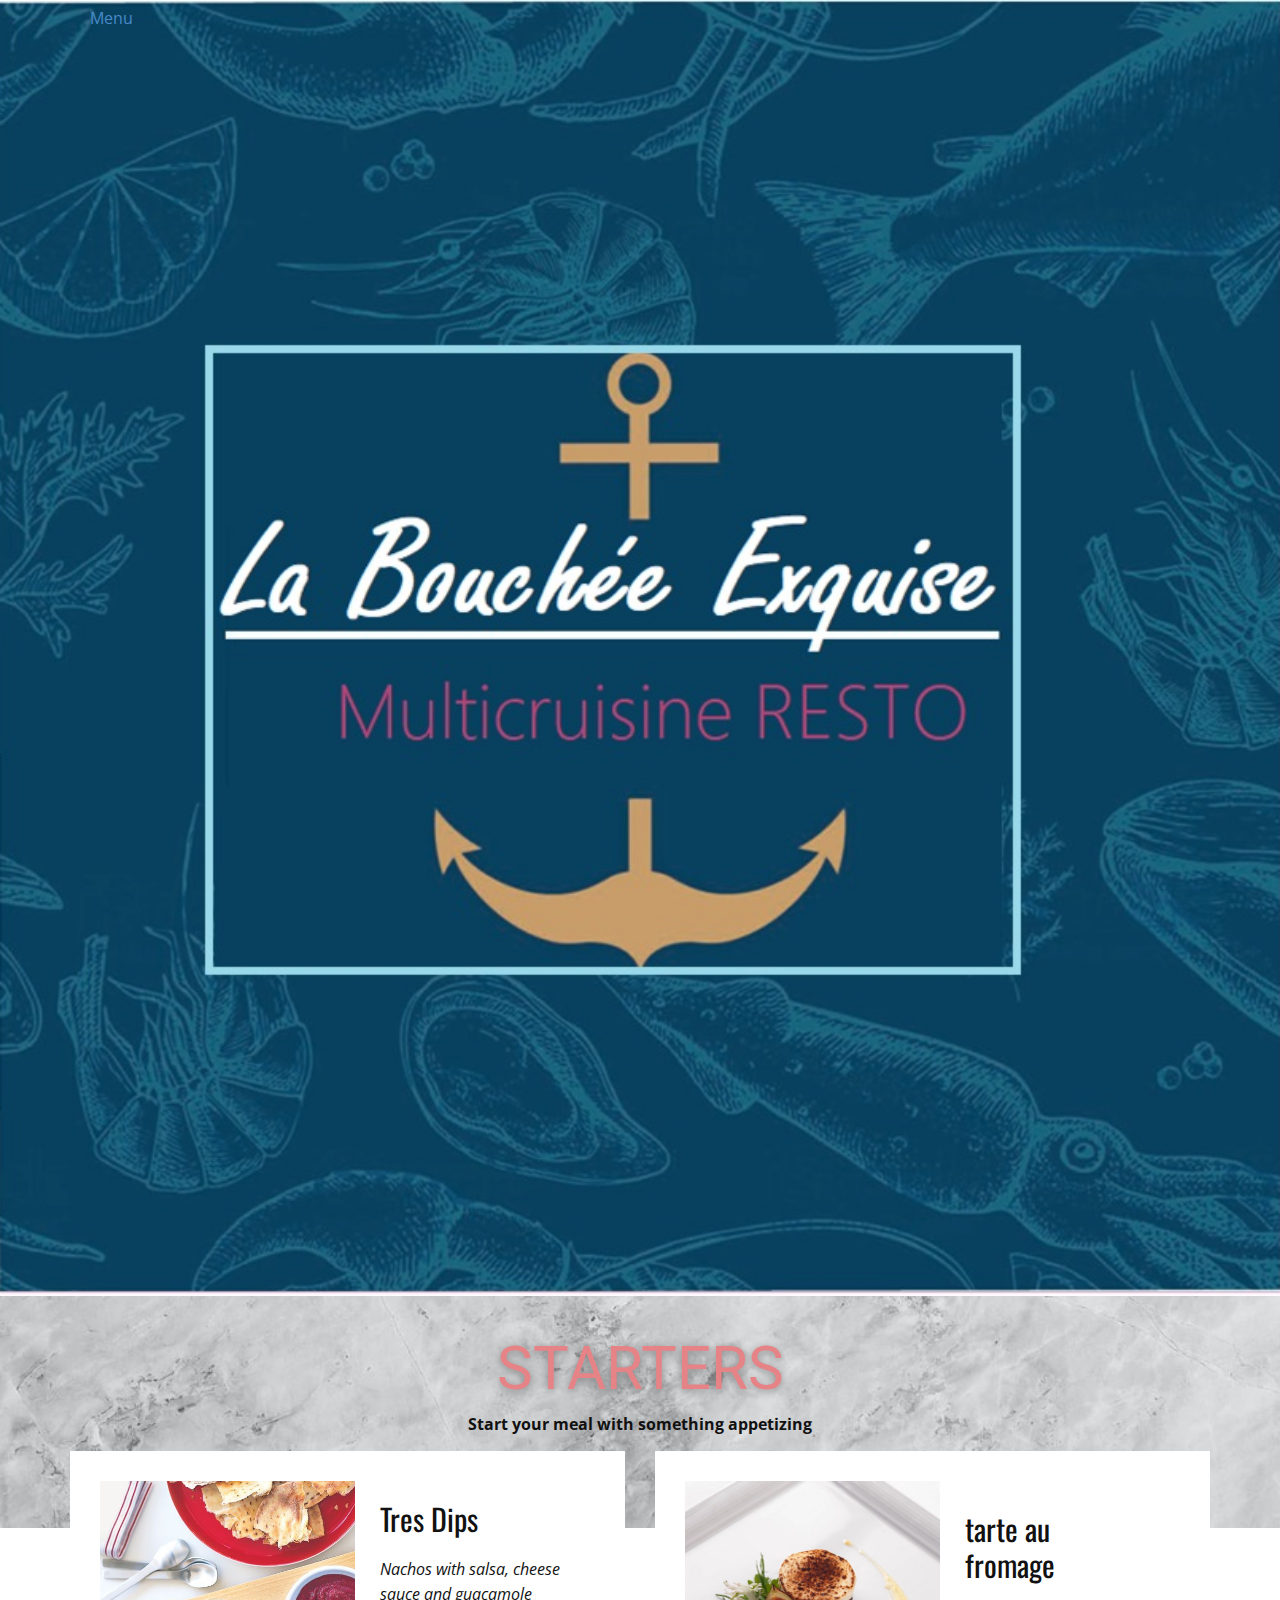
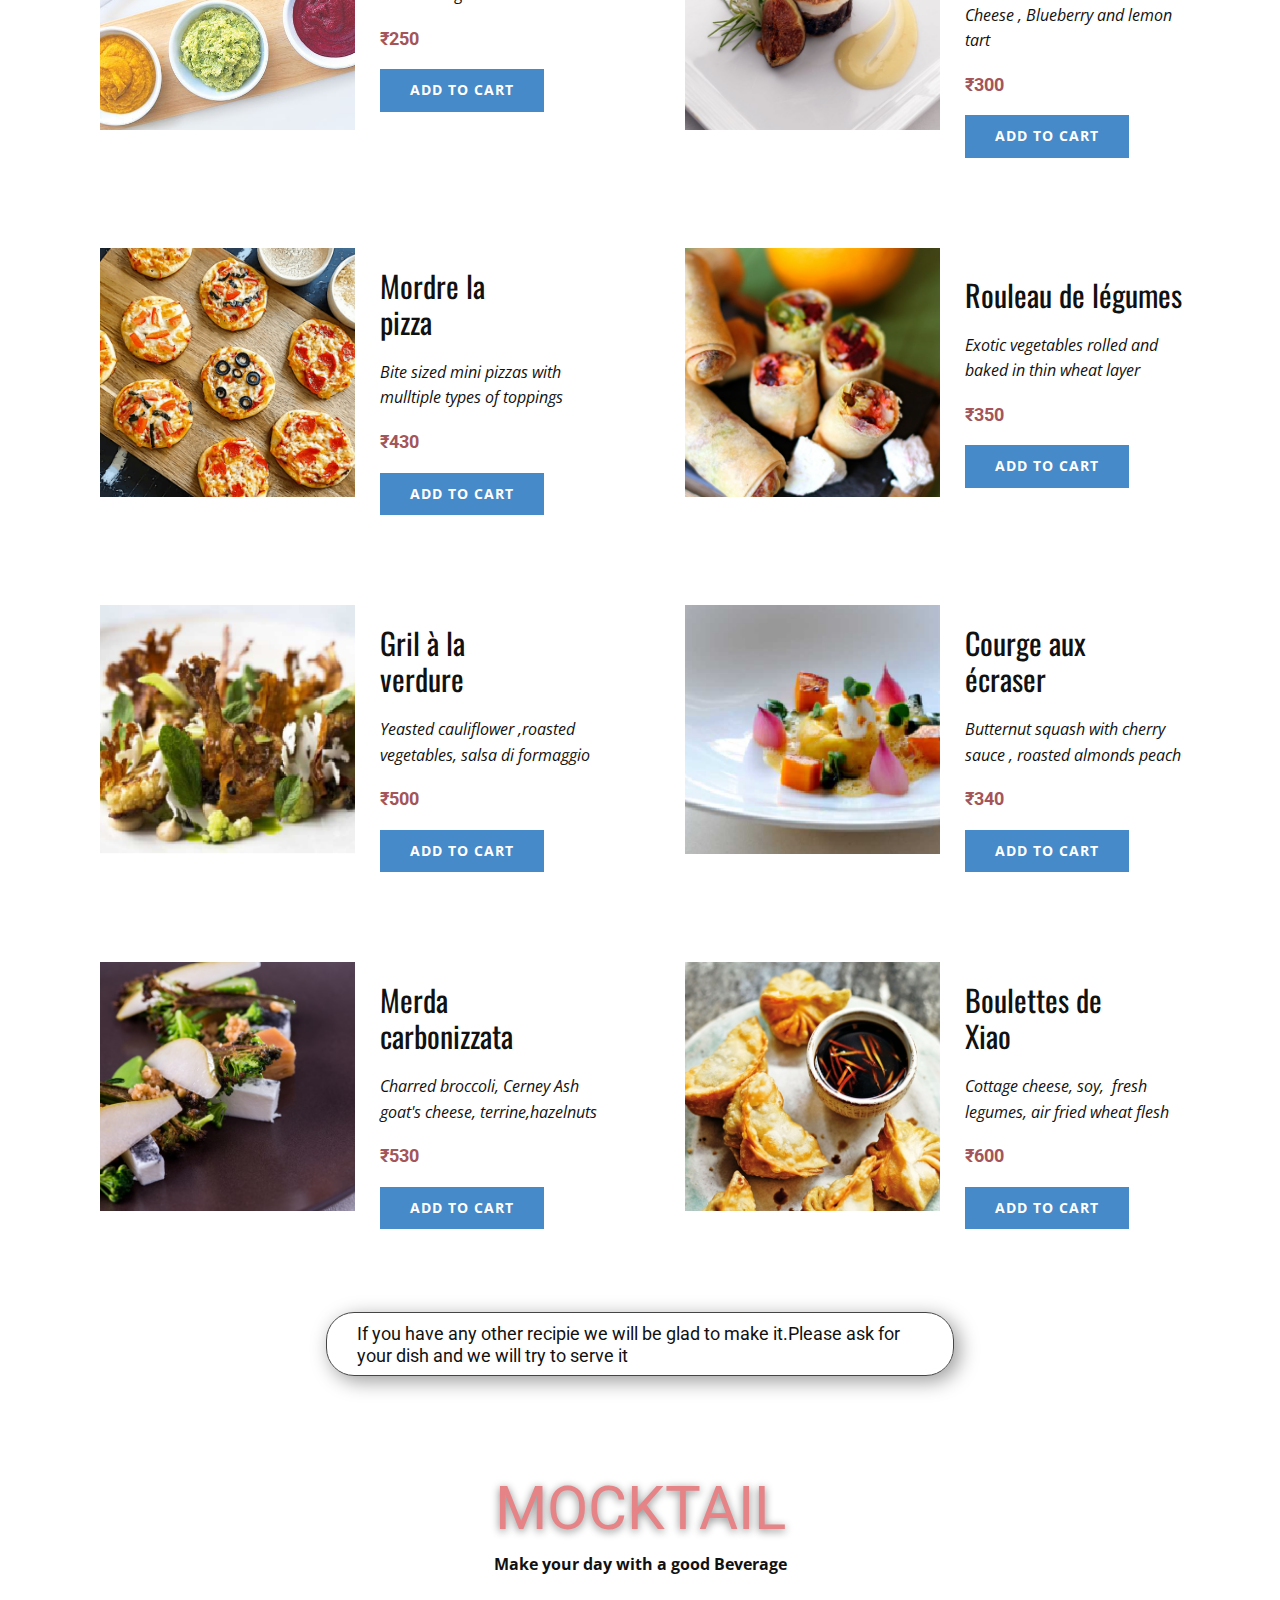
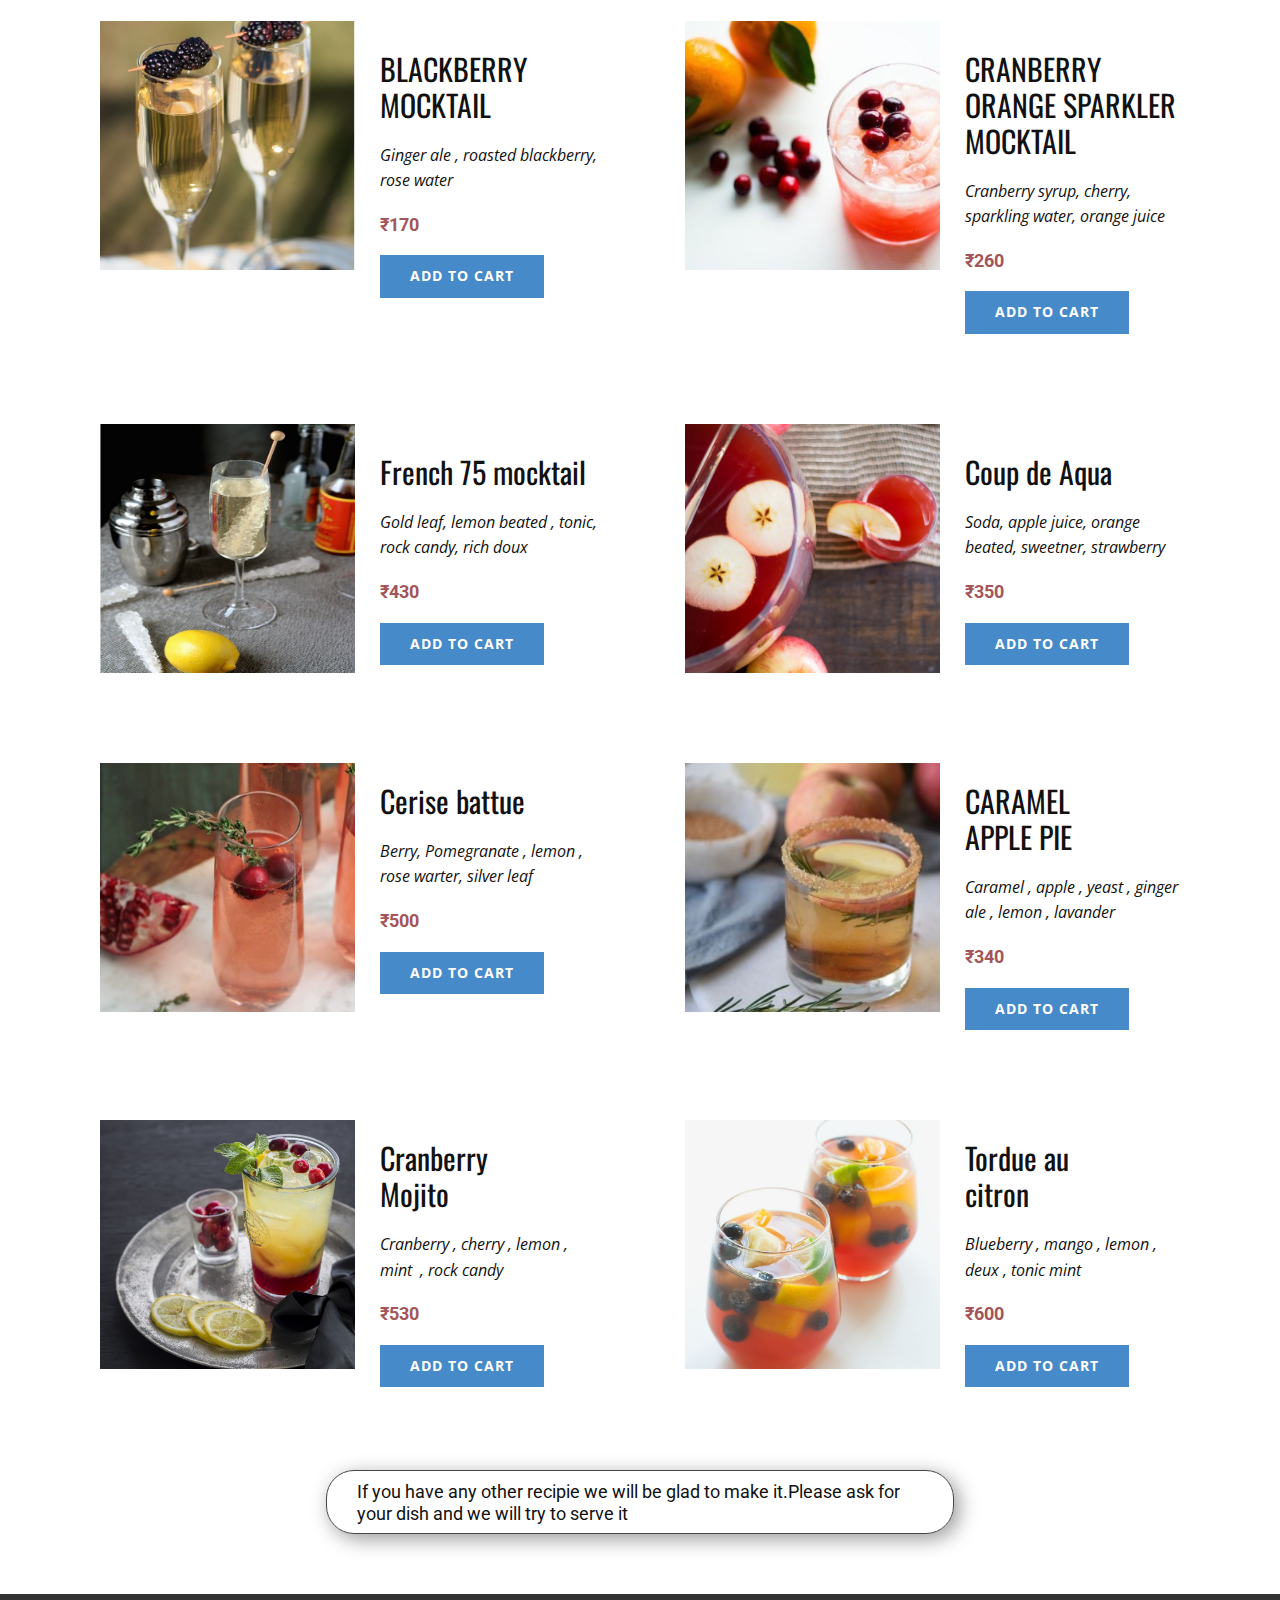
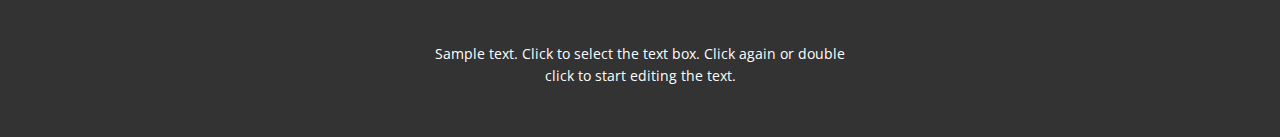
<file: resto/Copy of Restaurant/index.html>
<!DOCTYPE html>
<html style="font-size: 16px;" lang="en">
  <head>
    <meta name="viewport" content="width=device-width, initial-scale=1.0">
    <meta charset="utf-8">
    <meta name="keywords" content="">
    <meta name="description" content="">
    <meta name="page_type" content="np-template-header-footer-from-plugin">
    <title>Menu</title>
    <link rel="stylesheet" href="nicepage.css" media="screen">
<link rel="stylesheet" href="Menu.css" media="screen">
    <script class="u-script" type="text/javascript" src="jquery.js" defer=""></script>
    <script class="u-script" type="text/javascript" src="nicepage.js" defer=""></script>
    <link id="u-theme-google-font" rel="stylesheet" href="https://fonts.googleapis.com/css?family=Roboto:100,100i,300,300i,400,400i,500,500i,700,700i,900,900i|Open+Sans:300,300i,400,400i,600,600i,700,700i,800,800i">
    <link id="u-page-google-font" rel="stylesheet" href="https://fonts.googleapis.com/css?family=Oswald:200,300,400,500,600,700">
    
    
    
    <script type="application/ld+json">{
		"@context": "http://schema.org",
		"@type": "Organization",
		"name": "Restaurant"
}</script>
    <meta name="theme-color" content="#478ac9">
    <meta property="og:title" content="Menu">
    <meta property="og:description" content="">
    <meta property="og:type" content="website">
  </head>
  <body data-home-page="Menu.html" data-home-page-title="Menu" class="u-body"><header class="u-clearfix u-header u-image u-header" id="sec-af37" data-image-width="811" data-image-height="815" data-animation-name="" data-animation-duration="0" data-animation-delay="0" data-animation-direction=""><div class="u-clearfix u-sheet u-valign-top u-sheet-1">
        <nav class="u-menu u-menu-dropdown u-offcanvas u-menu-1">
          <div class="menu-collapse" style="font-size: 1rem; letter-spacing: 0px;">
            <a class="u-button-style u-custom-left-right-menu-spacing u-custom-padding-bottom u-custom-top-bottom-menu-spacing u-nav-link u-text-active-palette-1-base u-text-hover-palette-2-base" href="#">
              <svg><use xmlns:xlink="http://www.w3.org/1999/xlink" xlink:href="#menu-hamburger"></use></svg>
              <svg version="1.1" xmlns="http://www.w3.org/2000/svg" xmlns:xlink="http://www.w3.org/1999/xlink"><defs><symbol id="menu-hamburger" viewBox="0 0 16 16" style="width: 16px; height: 16px;"><rect y="1" width="16" height="2"></rect><rect y="7" width="16" height="2"></rect><rect y="13" width="16" height="2"></rect>
</symbol>
</defs></svg>
            </a>
          </div>
          <div class="u-nav-container">
            <ul class="u-nav u-unstyled u-nav-1"><li class="u-nav-item"><a class="u-button-style u-nav-link u-text-active-palette-1-base u-text-hover-palette-2-base" href="Menu.html" style="padding: 10px 20px;">Menu</a>
</li></ul>
          </div>
          <div class="u-nav-container-collapse">
            <div class="u-black u-container-style u-inner-container-layout u-opacity u-opacity-95 u-sidenav">
              <div class="u-sidenav-overflow">
                <div class="u-menu-close"></div>
                <ul class="u-align-center u-nav u-popupmenu-items u-unstyled u-nav-2"><li class="u-nav-item"><a class="u-button-style u-nav-link" href="Menu.html">Menu</a>
</li></ul>
              </div>
            </div>
            <div class="u-black u-menu-overlay u-opacity u-opacity-70"></div>
          </div>
        </nav>
      </div></header>
    <section class="u-align-center u-clearfix u-section-1" id="sec-3f31">
      <div class="u-clearfix u-sheet u-sheet-1">
        <h2 class="u-text u-text-default u-text-1" data-animation-name="fadeIn" data-animation-duration="1000" data-animation-delay="0" data-animation-direction="">
          <span class="u-text-palette-2-light-1" style="font-size: 3.75rem;">STARTERS</span>
          <span class="u-text-palette-2-light-1">
            <span style="font-size: 3.75rem;"></span>
          </span>
        </h2>
        <p class="u-text u-text-default u-text-2">Start your meal with something appetizing</p>
        <div class="u-expanded-width u-list u-list-1">
          <div class="u-repeater u-repeater-1">
            <div class="u-container-style u-list-item u-repeater-item u-white u-list-item-1">
              <div class="u-container-layout u-similar-container u-valign-top-lg u-valign-top-md u-valign-top-sm u-valign-top-xl u-container-layout-1">
                <img alt="" class="u-expanded-width-xs u-image u-image-default u-image-1" src="images/three-dips-4566-1.jpeg" data-image-width="720" data-image-height="480">
                <div class="Button u-align-left-xs u-container-style u-expanded-width-xs u-group u-video-cover u-group-1">
                  <div class="u-container-layout u-valign-middle-xs u-container-layout-2">
                    <h3 class="u-custom-font u-font-oswald u-text u-text-3">Tres Dips</h3>
                    <p class="u-text u-text-4">Nachos with salsa, cheese sauce and guacamole</p>
                    <h6 class="u-text u-text-palette-2-dark-1 u-text-5">₹250 </h6>
                    <a href="#https://nicepage.com" class="u-btn u-button-style u-dialog-link u-hover-palette-1-dark-1 u-palette-1-base u-btn-1" target="_blank">add to cart</a>
                  </div>
                </div>
              </div>
            </div>
            <div class="u-container-style u-list-item u-repeater-item u-video-cover u-white">
              <div class="u-container-layout u-similar-container u-valign-top-lg u-valign-top-md u-valign-top-sm u-valign-top-xl u-container-layout-3">
                <img alt="" class="u-expanded-width-xs u-image u-image-default u-image-2" src="images/tart.jpg" data-image-width="768" data-image-height="512">
                <div class="Button u-align-left-xs u-container-style u-expanded-width-xs u-group u-video-cover u-group-2">
                  <div class="u-container-layout u-valign-middle-xl u-valign-middle-xs u-container-layout-4">
                    <h3 class="u-custom-font u-font-oswald u-text u-text-6">tarte au fromage</h3>
                    <p class="u-text u-text-7">Cheese , Blueberry and lemon tart</p>
                    <h6 class="u-text u-text-palette-2-dark-1 u-text-8">₹300</h6>
                    <a href="https://nicepage.com/c/full-width-slider-html-templates" class="u-btn u-button-style u-hover-palette-1-dark-1 u-palette-1-base u-btn-2">add to cart</a>
                  </div>
                </div>
              </div>
            </div>
            <div class="u-container-style u-list-item u-repeater-item u-video-cover u-white">
              <div class="u-container-layout u-similar-container u-valign-top-lg u-valign-top-md u-valign-top-sm u-valign-top-xl u-container-layout-5">
                <img alt="" class="u-expanded-width-xs u-image u-image-default u-image-3" src="images/pizza.png" data-image-width="1200" data-image-height="1200">
                <div class="Button u-container-style u-expanded-width-xs u-group u-video-cover u-group-3">
                  <div class="u-container-layout u-valign-middle-xl u-valign-middle-xs u-container-layout-6">
                    <h3 class="u-custom-font u-font-oswald u-text u-text-9">Mordre la pizza</h3>
                    <p class="u-text u-text-10">Bite sized mini pizzas with mulltiple types of toppings</p>
                    <h6 class="u-text u-text-palette-2-dark-1 u-text-11">₹430</h6>
                    <a href="https://nicepage.com/k/teacher-website-templates" class="u-btn u-button-style u-hover-palette-1-dark-1 u-palette-1-base u-btn-3">add to cart</a>
                  </div>
                </div>
              </div>
            </div>
            <div class="u-container-style u-list-item u-repeater-item u-video-cover u-white">
              <div class="u-container-layout u-similar-container u-valign-top-lg u-valign-top-md u-valign-top-sm u-valign-top-xl u-container-layout-7">
                <img alt="" class="u-expanded-width-xs u-image u-image-default u-image-4" src="images/salald.jpg" data-image-width="768" data-image-height="512">
                <div class="Button u-container-style u-expanded-width-xs u-group u-video-cover u-group-4">
                  <div class="u-container-layout u-valign-middle-xl u-valign-middle-xs u-container-layout-8">
                    <h3 class="u-custom-font u-font-oswald u-text u-text-12">Rouleau de légumes</h3>
                    <p class="u-text u-text-13">Exotic vegetables rolled and baked in thin wheat layer</p>
                    <h6 class="u-text u-text-palette-2-dark-1 u-text-14">₹350</h6>
                    <a href="https://nicepage.com/css-templates" class="u-btn u-button-style u-hover-palette-1-dark-1 u-palette-1-base u-btn-4">add to cart</a>
                  </div>
                </div>
              </div>
            </div>
          </div>
        </div>
        <div class="u-expanded-width u-list u-list-2">
          <div class="u-repeater u-repeater-2">
            <div class="u-container-style u-list-item u-repeater-item u-white u-list-item-5">
              <div class="u-container-layout u-similar-container u-valign-top-lg u-valign-top-md u-valign-top-sm u-valign-top-xl u-container-layout-9">
                <img alt="" class="u-expanded-width-xs u-image u-image-default u-image-5" src="images/slald.png" data-image-width="389" data-image-height="289">
                <div class="u-align-left-xs u-container-style u-expanded-width-xs u-group u-video-cover u-group-5">
                  <div class="u-container-layout u-valign-middle-xs u-container-layout-10">
                    <h3 class="u-custom-font u-font-oswald u-text u-text-15">Gril à la verdure</h3>
                    <p class="u-text u-text-16">Yeasted cauliflower ,roasted vegetables, salsa di formaggio</p>
                    <h6 class="u-text u-text-palette-2-dark-1 u-text-17">₹500</h6>
                    <a href="#https://nicepage.com" class="u-btn u-button-style u-dialog-link u-hover-palette-1-dark-1 u-palette-1-base u-btn-5">add to cart</a>
                  </div>
                </div>
              </div>
            </div>
            <div class="u-container-style u-list-item u-repeater-item u-video-cover u-white">
              <div class="u-container-layout u-similar-container u-valign-top-lg u-valign-top-md u-valign-top-sm u-valign-top-xl u-container-layout-11">
                <img alt="" class="u-expanded-width-xs u-image u-image-default u-image-6" src="images/slad.png" data-image-width="378" data-image-height="289">
                <div class="u-align-left-xs u-container-style u-expanded-width-xs u-group u-video-cover u-group-6">
                  <div class="u-container-layout u-valign-middle-xs u-container-layout-12">
                    <h3 class="u-custom-font u-font-oswald u-text u-text-18">Courge aux écraser</h3>
                    <p class="u-text u-text-19">Butternut squash with cherry sauce , roasted almonds peach</p>
                    <h6 class="u-text u-text-palette-2-dark-1 u-text-20">₹340</h6>
                    <a href="https://nicepage.com/wordpress-themes" class="u-btn u-button-style u-hover-palette-1-dark-1 u-palette-1-base u-btn-6">add to cart</a>
                  </div>
                </div>
              </div>
            </div>
            <div class="u-container-style u-list-item u-repeater-item u-video-cover u-white">
              <div class="u-container-layout u-similar-container u-valign-top-lg u-valign-top-md u-valign-top-sm u-valign-top-xl u-container-layout-13">
                <img alt="" class="u-expanded-width-xs u-image u-image-default u-image-7" src="images/startbrocolli.jpg" data-image-width="768" data-image-height="512">
                <div class="u-container-style u-expanded-width-xs u-group u-video-cover u-group-7">
                  <div class="u-container-layout u-valign-middle-xs u-container-layout-14">
                    <h3 class="u-custom-font u-font-oswald u-text u-text-21">Merda carbonizzata</h3>
                    <p class="u-text u-text-22">Charred broccoli, Cerney Ash goat's cheese, terrine,hazelnuts</p>
                    <h6 class="u-text u-text-palette-2-dark-1 u-text-23">₹530</h6>
                    <a href="https://nicepage.com/k/youtube-website-templates" class="u-btn u-button-style u-hover-palette-1-dark-1 u-palette-1-base u-btn-7">add to cart</a>
                  </div>
                </div>
              </div>
            </div>
            <div class="u-container-style u-list-item u-repeater-item u-video-cover u-white">
              <div class="u-container-layout u-similar-container u-valign-top-lg u-valign-top-md u-valign-top-sm u-valign-top-xl u-container-layout-15">
                <img alt="" class="u-expanded-width-xs u-image u-image-default u-image-8" src="images/dumpling.jpg" data-image-width="768" data-image-height="512">
                <div class="u-container-style u-expanded-width-xs u-group u-video-cover u-group-8">
                  <div class="u-container-layout u-valign-middle-xs u-container-layout-16">
                    <h3 class="u-custom-font u-font-oswald u-text u-text-24">Boulettes de Xiao</h3>
                    <p class="u-text u-text-25">Cottage cheese, soy,&nbsp; fresh legumes, air fried wheat flesh</p>
                    <h6 class="u-text u-text-palette-2-dark-1 u-text-26">₹600</h6>
                    <a href="https://nicepage.com/c/contacts-website-templates" class="u-btn u-button-style u-hover-palette-1-dark-1 u-palette-1-base u-btn-8">add to cart</a>
                  </div>
                </div>
              </div>
            </div>
          </div>
        </div>
        <div class="u-border-1 u-border-grey-dark-1 u-container-style u-group u-radius-28 u-shape-round u-group-9">
          <div class="u-container-layout u-container-layout-17">
            <h6 class="u-text u-text-27">If you have any other recipie we will be glad to make it.Please ask for your dish and we will try to serve it</h6>
          </div>
        </div>
      </div>
    </section>
    <section class="u-align-center u-clearfix u-section-2" id="carousel_9c36">
      <div class="u-clearfix u-sheet u-sheet-1">
        <h2 class="u-text u-text-default u-text-1" data-animation-name="fadeIn" data-animation-duration="1000" data-animation-delay="0" data-animation-direction="">
          <span class="u-text-palette-2-light-1">
            <span style="font-size: 60px;">MOCKTAIL</span>
            <span style="font-size: 3.75rem;"></span>
          </span>
        </h2>
        <p class="u-text u-text-default u-text-2">Make your day with a good Beverage</p>
        <div class="u-expanded-width u-list u-list-1">
          <div class="u-repeater u-repeater-1">
            <div class="u-container-style u-list-item u-repeater-item u-white u-list-item-1">
              <div class="u-container-layout u-similar-container u-valign-top-lg u-valign-top-md u-valign-top-sm u-valign-top-xl u-container-layout-1">
                <img alt="" class="u-expanded-width-xs u-image u-image-default u-image-1" src="images/1481672872-mocktail-blackberry.jpg" data-image-width="640" data-image-height="695">
                <div class="Button u-align-left-xs u-container-style u-expanded-width-xs u-group u-video-cover u-group-1">
                  <div class="u-container-layout u-valign-middle-xs u-container-layout-2">
                    <h3 class="u-custom-font u-font-oswald u-text u-text-3">BLACKBERRY MOCKTAIL</h3>
                    <p class="u-text u-text-4">Ginger ale , roasted blackberry, rose water</p>
                    <h6 class="u-text u-text-palette-2-dark-1 u-text-5">₹​170</h6>
                    <a href="#https://nicepage.com" class="u-btn u-button-style u-dialog-link u-hover-palette-1-dark-1 u-palette-1-base u-btn-1" target="_blank">add to cart</a>
                  </div>
                </div>
              </div>
            </div>
            <div class="u-container-style u-list-item u-repeater-item u-video-cover u-white">
              <div class="u-container-layout u-similar-container u-valign-top-lg u-valign-top-md u-valign-top-sm u-valign-top-xl u-container-layout-3">
                <img alt="" class="u-expanded-width-xs u-image u-image-default u-image-2" src="images/gallery-1481672449-mocktail-cranberry-orange.jpg" data-image-width="640" data-image-height="404">
                <div class="Button u-align-left-xs u-container-style u-expanded-width-xs u-group u-video-cover u-group-2">
                  <div class="u-container-layout u-valign-middle-xs u-container-layout-4">
                    <h3 class="u-custom-font u-font-oswald u-text u-text-6">CRANBERRY ORANGE SPARKLER MOCKTAIL</h3>
                    <p class="u-text u-text-7">Cranberry syrup, cherry, sparkling water, orange juice</p>
                    <h6 class="u-text u-text-palette-2-dark-1 u-text-8">₹260</h6>
                    <a href="https://nicepage.com/c/full-width-slider-html-templates" class="u-btn u-button-style u-hover-palette-1-dark-1 u-palette-1-base u-btn-2">add to cart</a>
                  </div>
                </div>
              </div>
            </div>
            <div class="u-container-style u-list-item u-repeater-item u-video-cover u-white">
              <div class="u-container-layout u-similar-container u-valign-top-lg u-valign-top-md u-valign-top-sm u-valign-top-xl u-container-layout-5">
                <img alt="" class="u-expanded-width-xs u-image u-image-default u-image-3" src="images/mocktail-french-751.jpg" data-image-width="640" data-image-height="656">
                <div class="Button u-container-style u-expanded-width-xs u-group u-video-cover u-group-3">
                  <div class="u-container-layout u-valign-middle-xs u-container-layout-6">
                    <h3 class="u-custom-font u-font-oswald u-text u-text-9">French 75 mocktail</h3>
                    <p class="u-text u-text-10">Gold leaf, lemon beated , tonic, rock candy, rich doux</p>
                    <h6 class="u-text u-text-palette-2-dark-1 u-text-11">₹430</h6>
                    <a href="https://nicepage.com/k/teacher-website-templates" class="u-btn u-button-style u-hover-palette-1-dark-1 u-palette-1-base u-btn-3">add to cart</a>
                  </div>
                </div>
              </div>
            </div>
            <div class="u-container-style u-list-item u-repeater-item u-video-cover u-white">
              <div class="u-container-layout u-similar-container u-valign-top-lg u-valign-top-md u-valign-top-sm u-valign-top-xl u-container-layout-7">
                <img alt="" class="u-expanded-width-xs u-image u-image-default u-image-4" src="images/mocktails-apple-punch.jpg" data-image-width="600" data-image-height="900">
                <div class="Button u-container-style u-expanded-width-xs u-group u-video-cover u-group-4">
                  <div class="u-container-layout u-valign-middle-xs u-container-layout-8">
                    <h3 class="u-custom-font u-font-oswald u-text u-text-12">Coup de Aqua</h3>
                    <p class="u-text u-text-13">Soda, apple juice, orange beated, sweetner, strawberry</p>
                    <h6 class="u-text u-text-palette-2-dark-1 u-text-14">₹350</h6>
                    <a href="https://nicepage.com/css-templates" class="u-btn u-button-style u-hover-palette-1-dark-1 u-palette-1-base u-btn-4">add to cart</a>
                  </div>
                </div>
              </div>
            </div>
          </div>
        </div>
        <div class="u-expanded-width u-list u-list-2">
          <div class="u-repeater u-repeater-2">
            <div class="u-container-style u-list-item u-repeater-item u-white u-list-item-5">
              <div class="u-container-layout u-similar-container u-valign-top-lg u-valign-top-md u-valign-top-sm u-valign-top-xl u-container-layout-9">
                <img alt="" class="u-expanded-width-xs u-image u-image-default u-image-5" src="images/mocktails-berry-pomegranate1.jpg" data-image-width="640" data-image-height="672">
                <div class="u-align-left-xs u-container-style u-expanded-width-xs u-group u-video-cover u-group-5">
                  <div class="u-container-layout u-valign-middle-xs u-container-layout-10">
                    <h3 class="u-custom-font u-font-oswald u-text u-text-15">Cerise battue</h3>
                    <p class="u-text u-text-16">Berry, Pomegranate , lemon , rose warter, silver leaf</p>
                    <h6 class="u-text u-text-palette-2-dark-1 u-text-17">₹500</h6>
                    <a href="#https://nicepage.com" class="u-btn u-button-style u-dialog-link u-hover-palette-1-dark-1 u-palette-1-base u-btn-5">add to cart</a>
                  </div>
                </div>
              </div>
            </div>
            <div class="u-container-style u-list-item u-repeater-item u-video-cover u-white">
              <div class="u-container-layout u-similar-container u-valign-top-lg u-valign-top-md u-valign-top-sm u-valign-top-xl u-container-layout-11">
                <img alt="" class="u-expanded-width-xs u-image u-image-default u-image-6" src="images/mocktails-caramel-apple.jpg" data-image-width="329" data-image-height="319">
                <div class="u-align-left-xs u-container-style u-expanded-width-xs u-group u-video-cover u-group-6">
                  <div class="u-container-layout u-valign-middle-xs u-container-layout-12">
                    <h3 class="u-custom-font u-font-oswald u-text u-text-18">CARAMEL APPLE PIE</h3>
                    <p class="u-text u-text-19">Caramel , apple , yeast , ginger ale , lemon , lavander</p>
                    <h6 class="u-text u-text-palette-2-dark-1 u-text-20">₹340</h6>
                    <a href="https://nicepage.com/wordpress-themes" class="u-btn u-button-style u-hover-palette-1-dark-1 u-palette-1-base u-btn-6">add to cart</a>
                  </div>
                </div>
              </div>
            </div>
            <div class="u-container-style u-list-item u-repeater-item u-video-cover u-white">
              <div class="u-container-layout u-similar-container u-valign-top-lg u-valign-top-md u-valign-top-sm u-valign-top-xl u-container-layout-13">
                <img alt="" class="u-expanded-width-xs u-image u-image-default u-image-7" src="images/mocktails-cranberry-mojito.jpg" data-image-width="980" data-image-height="980">
                <div class="u-container-style u-expanded-width-xs u-group u-video-cover u-group-7">
                  <div class="u-container-layout u-valign-middle-xs u-container-layout-14">
                    <h3 class="u-custom-font u-font-oswald u-text u-text-21">Cranberry Mojito</h3>
                    <p class="u-text u-text-22">Cranberry , cherry , lemon , mint&nbsp; , rock candy</p>
                    <h6 class="u-text u-text-palette-2-dark-1 u-text-23">₹530</h6>
                    <a href="https://nicepage.com/k/youtube-website-templates" class="u-btn u-button-style u-hover-palette-1-dark-1 u-palette-1-base u-btn-7">add to cart</a>
                  </div>
                </div>
              </div>
            </div>
            <div class="u-container-style u-list-item u-repeater-item u-video-cover u-white">
              <div class="u-container-layout u-similar-container u-valign-top-lg u-valign-top-md u-valign-top-sm u-valign-top-xl u-container-layout-15">
                <img alt="" class="u-expanded-width-xs u-image u-image-default u-image-8" src="images/mocktails-sangria.jpg" data-image-width="680" data-image-height="731">
                <div class="u-container-style u-expanded-width-xs u-group u-video-cover u-group-8">
                  <div class="u-container-layout u-valign-middle-xs u-container-layout-16">
                    <h3 class="u-custom-font u-font-oswald u-text u-text-24">Tordue au citron</h3>
                    <p class="u-text u-text-25">Blueberry , mango , lemon , deux , tonic mint</p>
                    <h6 class="u-text u-text-palette-2-dark-1 u-text-26">₹600</h6>
                    <a href="https://nicepage.com/c/contacts-website-templates" class="u-btn u-button-style u-hover-palette-1-dark-1 u-palette-1-base u-btn-8">add to cart</a>
                  </div>
                </div>
              </div>
            </div>
          </div>
        </div>
        <div class="u-border-1 u-border-grey-dark-1 u-container-style u-group u-radius-28 u-shape-round u-group-9">
          <div class="u-container-layout u-container-layout-17">
            <h6 class="u-text u-text-27">If you have any other recipie we will be glad to make it.Please ask for your dish and we will try to serve it</h6>
          </div>
        </div>
      </div>
    </section>
    <style class="u-overlap-style">.u-overlap:not(.u-sticky-scroll) .u-header {
}</style>
    
    
    <footer class="u-align-center u-clearfix u-footer u-grey-80 u-footer" id="sec-1012"><div class="u-clearfix u-sheet u-sheet-1">
        <p class="u-small-text u-text u-text-variant u-text-1">Sample text. Click to select the text box. Click again or double click to start editing the text.</p>
      </div></footer>
  </body>
</html>
</file>
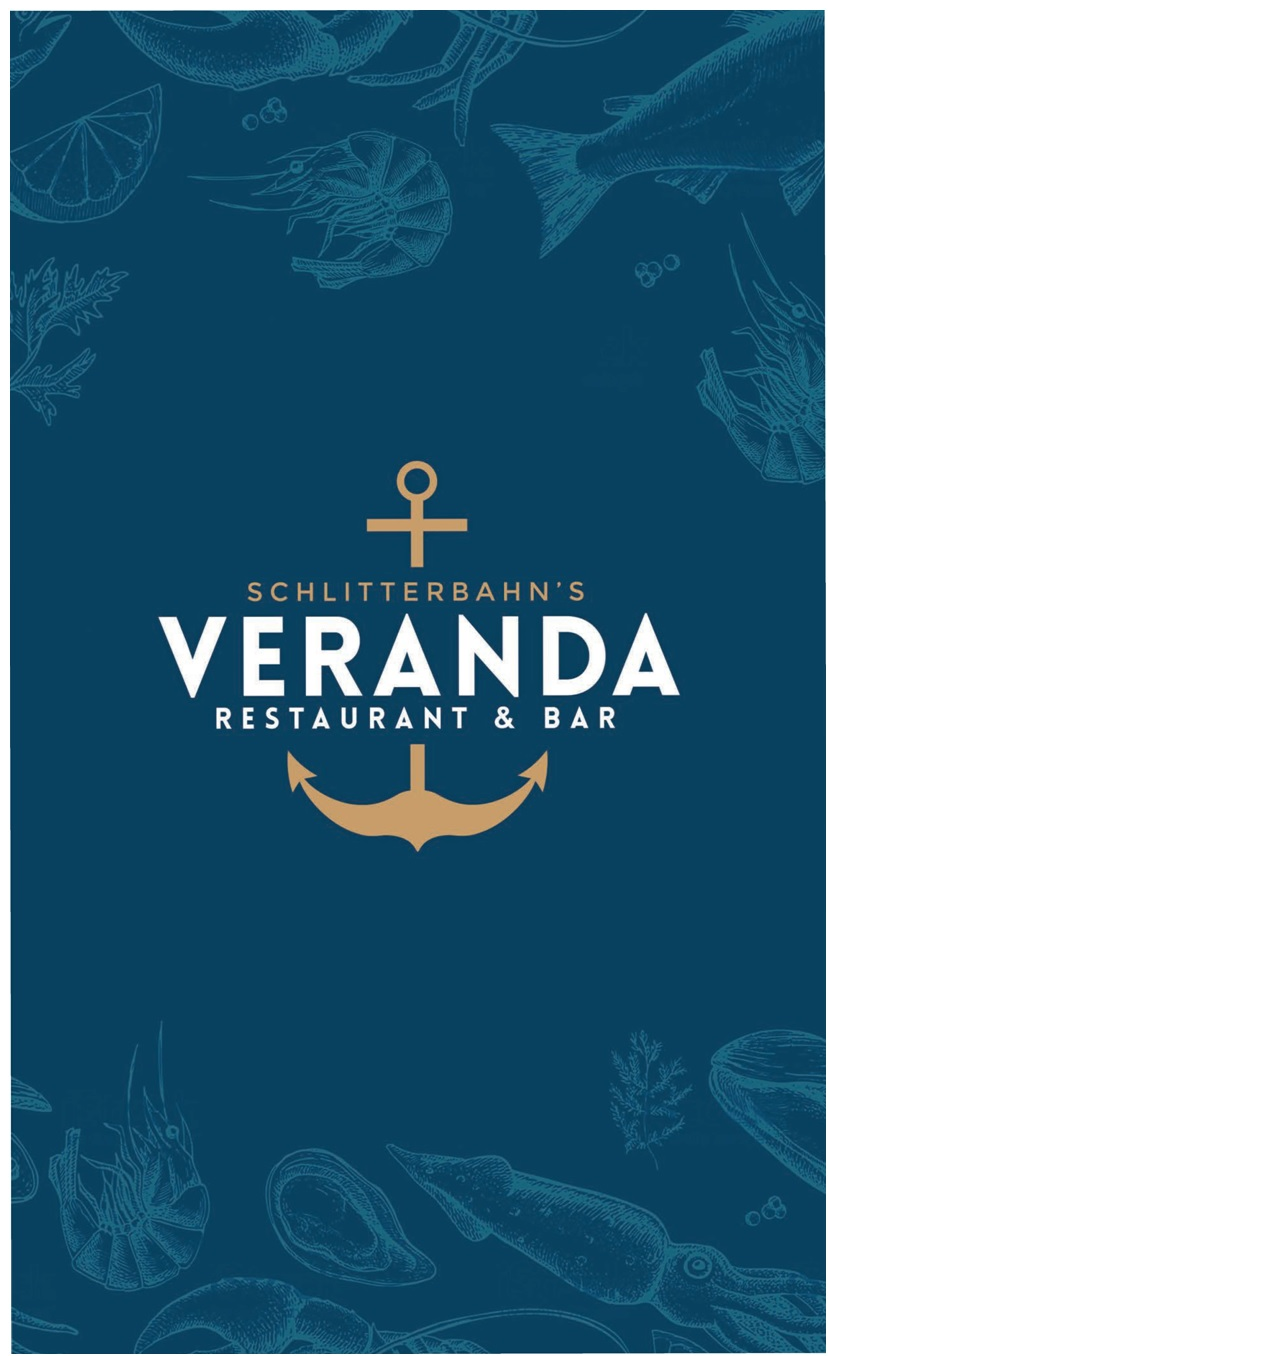
<file: ADD ins photos/img.html>
<html>
<p><img src="[data-uri]"></p>
</html>
</file>
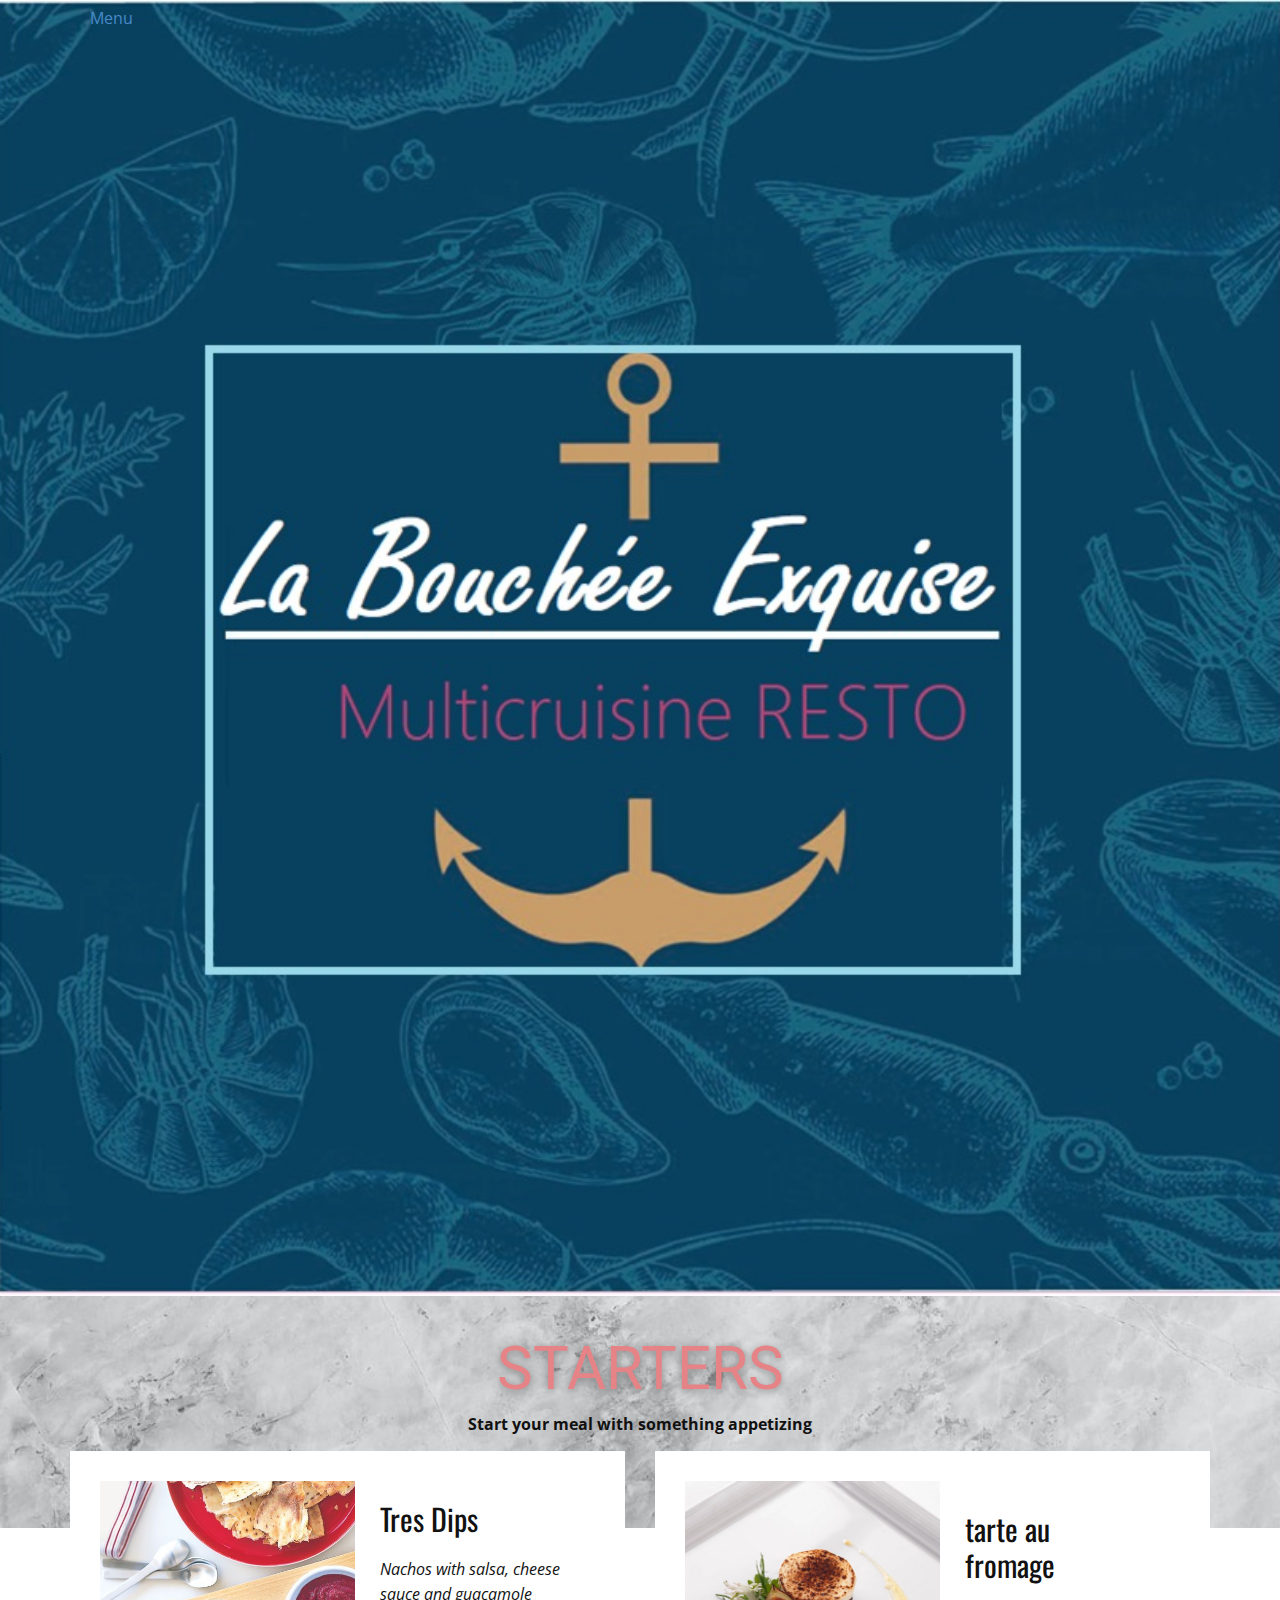
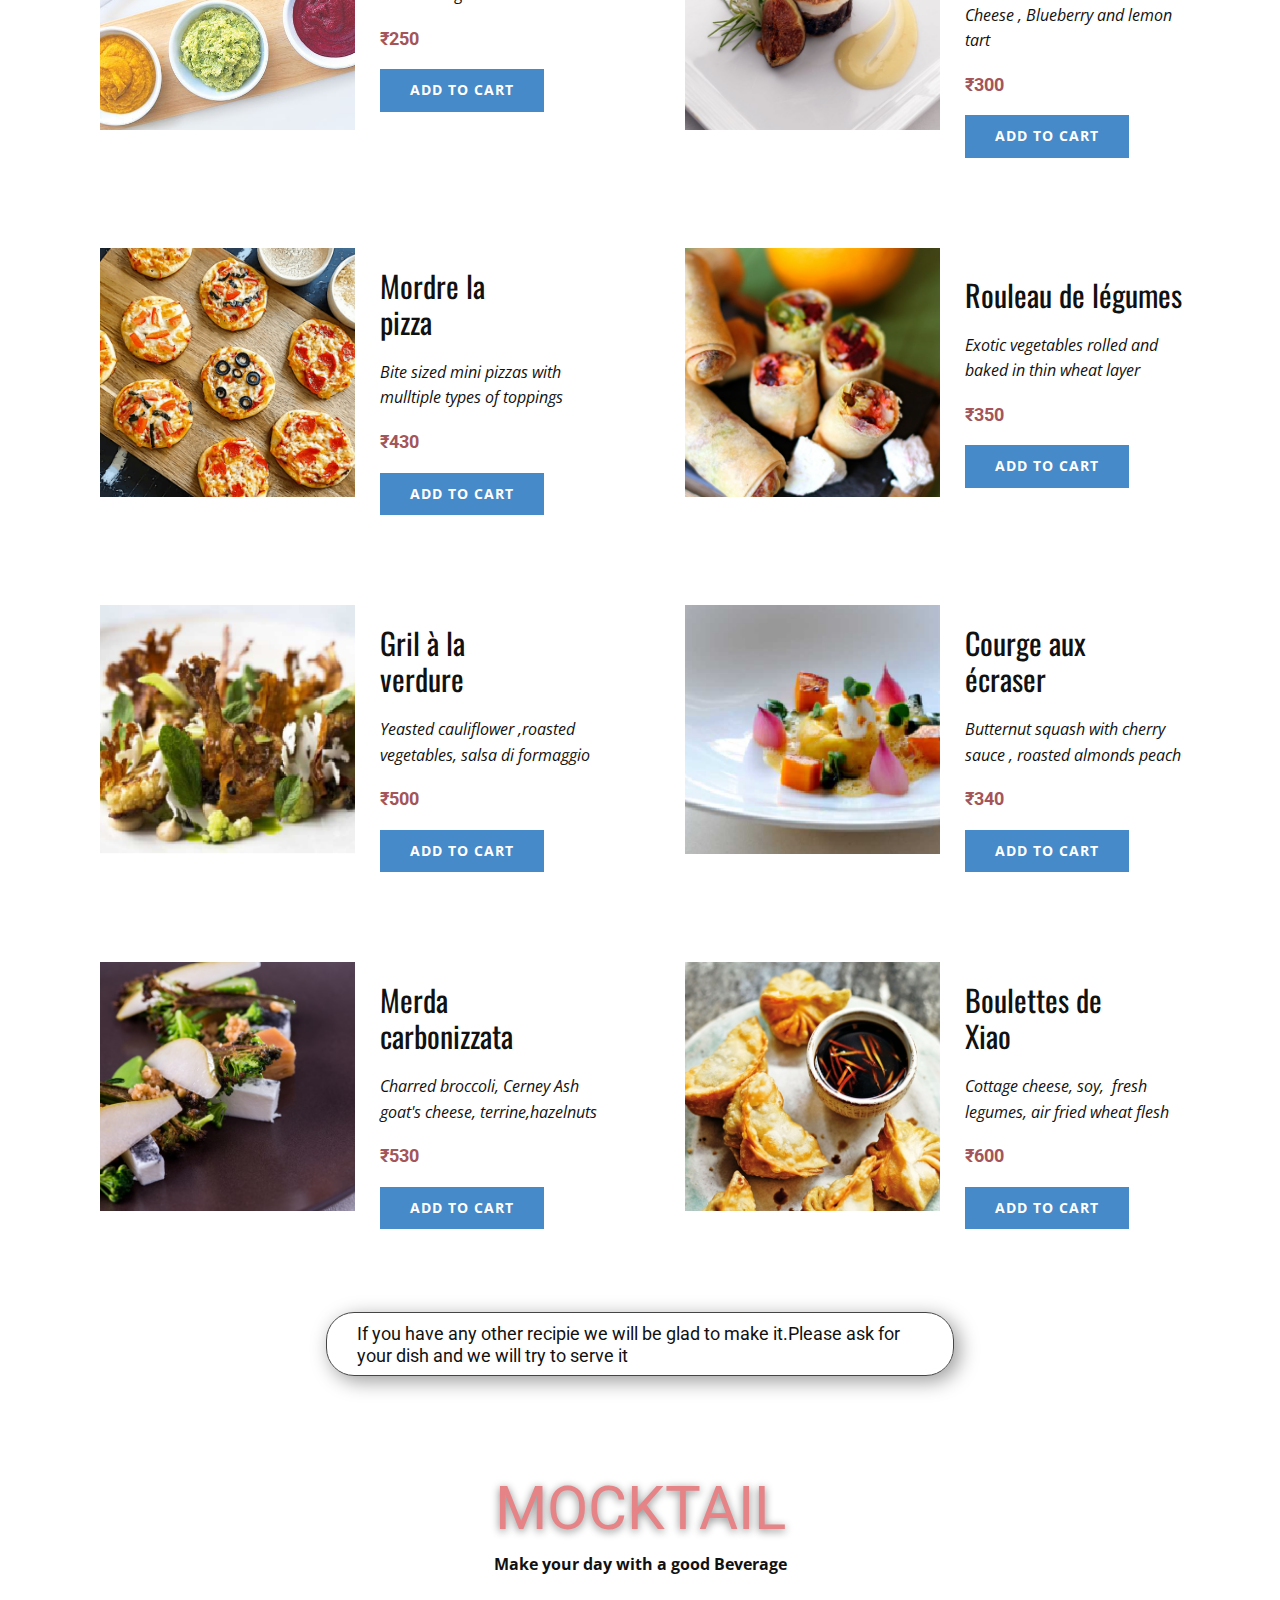
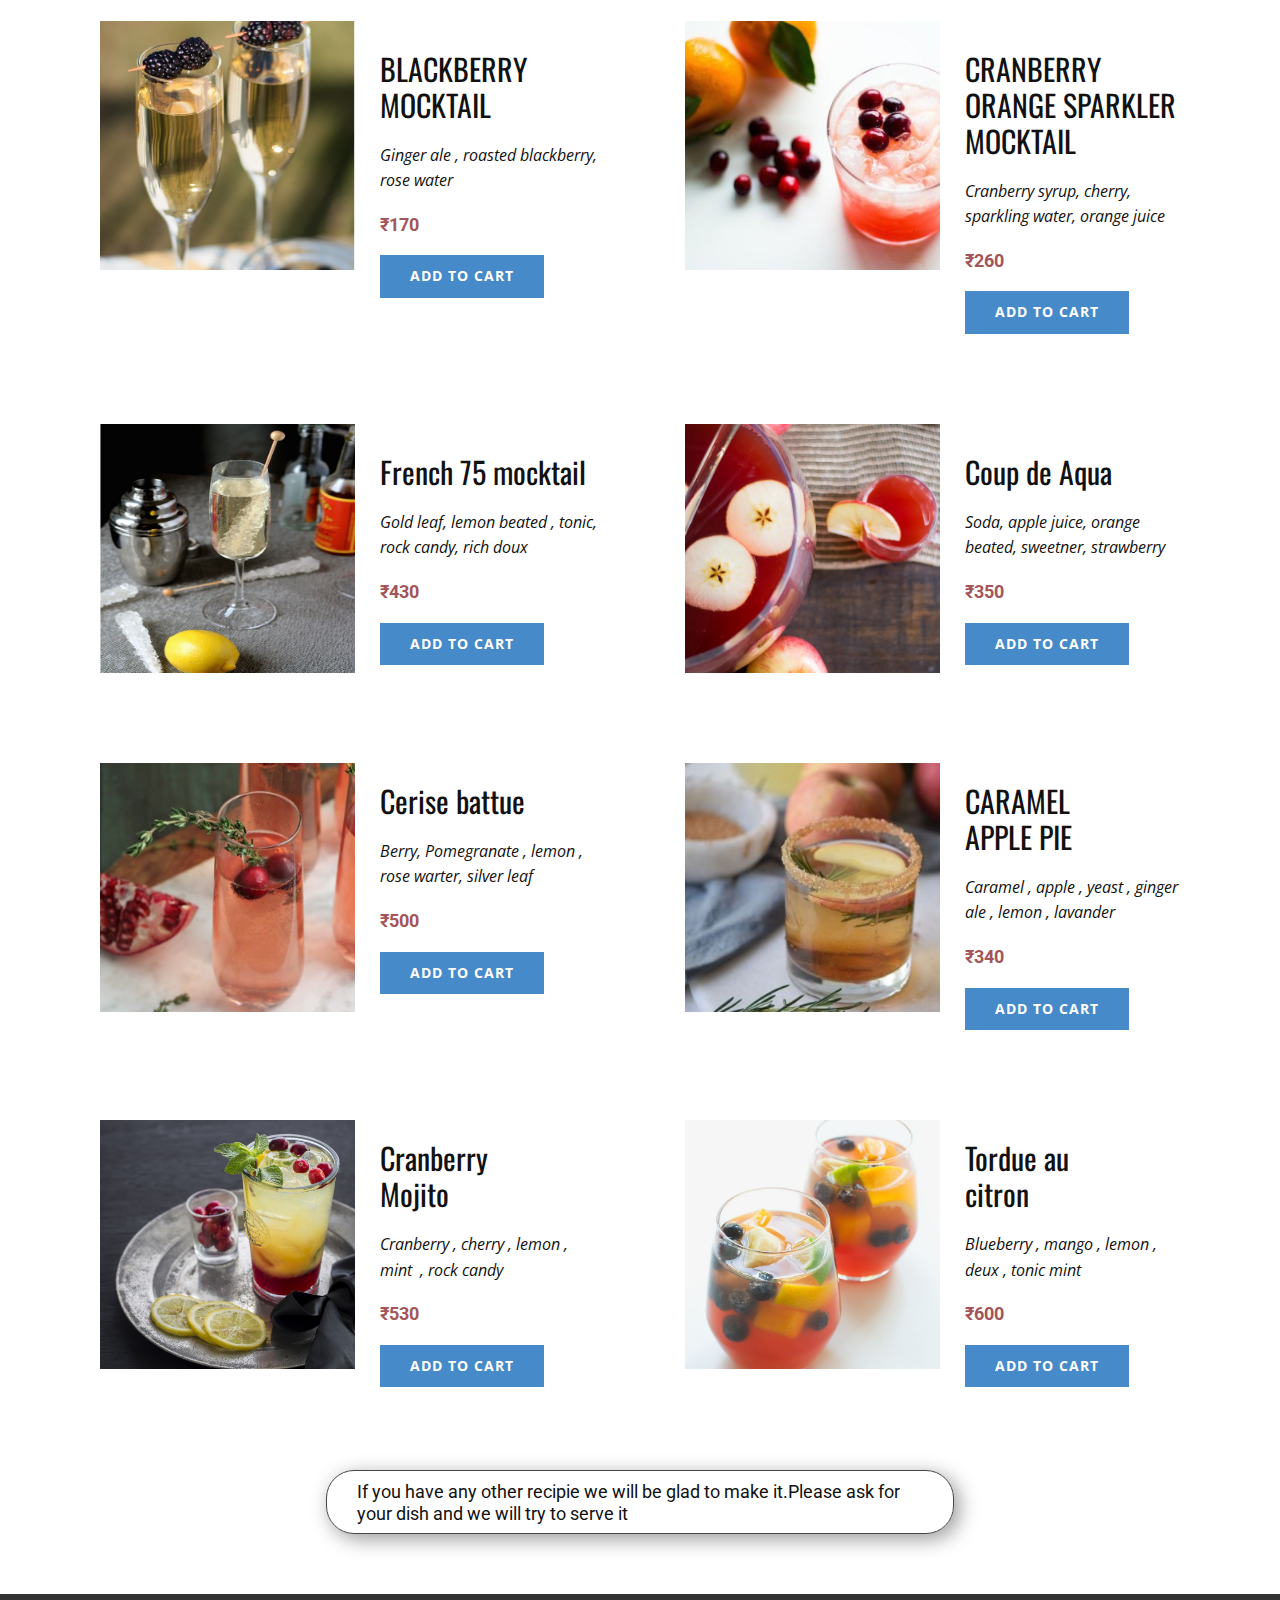
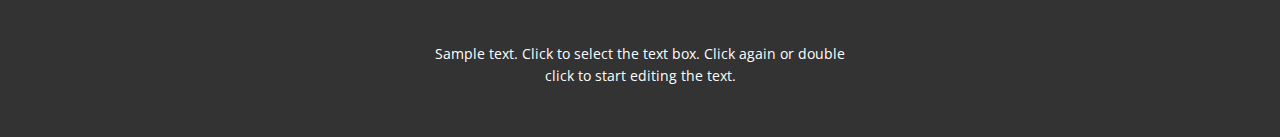
<file: resto/Copy of Restaurant/Menu.html>
<!DOCTYPE html>
<html style="font-size: 16px;" lang="en">
  <head>
    <meta name="viewport" content="width=device-width, initial-scale=1.0">
    <meta charset="utf-8">
    <meta name="keywords" content="">
    <meta name="description" content="">
    <meta name="page_type" content="np-template-header-footer-from-plugin">
    <title>Menu</title>
    <link rel="stylesheet" href="nicepage.css" media="screen">
<link rel="stylesheet" href="Menu.css" media="screen">
    <script class="u-script" type="text/javascript" src="jquery.js" defer=""></script>
    <script class="u-script" type="text/javascript" src="nicepage.js" defer=""></script>
    <link id="u-theme-google-font" rel="stylesheet" href="https://fonts.googleapis.com/css?family=Roboto:100,100i,300,300i,400,400i,500,500i,700,700i,900,900i|Open+Sans:300,300i,400,400i,600,600i,700,700i,800,800i">
    <link id="u-page-google-font" rel="stylesheet" href="https://fonts.googleapis.com/css?family=Oswald:200,300,400,500,600,700">
    
    
    
    <script type="application/ld+json">{
		"@context": "http://schema.org",
		"@type": "Organization",
		"name": "Restaurant"
}</script>
    <meta name="theme-color" content="#478ac9">
    <meta property="og:title" content="Menu">
    <meta property="og:description" content="">
    <meta property="og:type" content="website">
  </head>
  <body class="u-body"><header class="u-clearfix u-header u-image u-header" id="sec-af37" data-image-width="811" data-image-height="815" data-animation-name="" data-animation-duration="0" data-animation-delay="0" data-animation-direction=""><div class="u-clearfix u-sheet u-valign-top u-sheet-1">
        <nav class="u-menu u-menu-dropdown u-offcanvas u-menu-1">
          <div class="menu-collapse" style="font-size: 1rem; letter-spacing: 0px;">
            <a class="u-button-style u-custom-left-right-menu-spacing u-custom-padding-bottom u-custom-top-bottom-menu-spacing u-nav-link u-text-active-palette-1-base u-text-hover-palette-2-base" href="#">
              <svg><use xmlns:xlink="http://www.w3.org/1999/xlink" xlink:href="#menu-hamburger"></use></svg>
              <svg version="1.1" xmlns="http://www.w3.org/2000/svg" xmlns:xlink="http://www.w3.org/1999/xlink"><defs><symbol id="menu-hamburger" viewBox="0 0 16 16" style="width: 16px; height: 16px;"><rect y="1" width="16" height="2"></rect><rect y="7" width="16" height="2"></rect><rect y="13" width="16" height="2"></rect>
</symbol>
</defs></svg>
            </a>
          </div>
          <div class="u-nav-container">
            <ul class="u-nav u-unstyled u-nav-1"><li class="u-nav-item"><a class="u-button-style u-nav-link u-text-active-palette-1-base u-text-hover-palette-2-base" href="Menu.html" style="padding: 10px 20px;">Menu</a>
</li></ul>
          </div>
          <div class="u-nav-container-collapse">
            <div class="u-black u-container-style u-inner-container-layout u-opacity u-opacity-95 u-sidenav">
              <div class="u-sidenav-overflow">
                <div class="u-menu-close"></div>
                <ul class="u-align-center u-nav u-popupmenu-items u-unstyled u-nav-2"><li class="u-nav-item"><a class="u-button-style u-nav-link" href="Menu.html">Menu</a>
</li></ul>
              </div>
            </div>
            <div class="u-black u-menu-overlay u-opacity u-opacity-70"></div>
          </div>
        </nav>
      </div></header>
    <section class="u-align-center u-clearfix u-section-1" id="sec-3f31">
      <div class="u-clearfix u-sheet u-sheet-1">
        <h2 class="u-text u-text-default u-text-1" data-animation-name="fadeIn" data-animation-duration="1000" data-animation-delay="0" data-animation-direction="">
          <span class="u-text-palette-2-light-1" style="font-size: 3.75rem;">STARTERS</span>
          <span class="u-text-palette-2-light-1">
            <span style="font-size: 3.75rem;"></span>
          </span>
        </h2>
        <p class="u-text u-text-default u-text-2">Start your meal with something appetizing</p>
        <div class="u-expanded-width u-list u-list-1">
          <div class="u-repeater u-repeater-1">
            <div class="u-container-style u-list-item u-repeater-item u-white u-list-item-1">
              <div class="u-container-layout u-similar-container u-valign-top-lg u-valign-top-md u-valign-top-sm u-valign-top-xl u-container-layout-1">
                <img alt="" class="u-expanded-width-xs u-image u-image-default u-image-1" src="images/three-dips-4566-1.jpeg" data-image-width="720" data-image-height="480">
                <div class="Button u-align-left-xs u-container-style u-expanded-width-xs u-group u-video-cover u-group-1">
                  <div class="u-container-layout u-valign-middle-xs u-container-layout-2">
                    <h3 class="u-custom-font u-font-oswald u-text u-text-3">Tres Dips</h3>
                    <p class="u-text u-text-4">Nachos with salsa, cheese sauce and guacamole</p>
                    <h6 class="u-text u-text-palette-2-dark-1 u-text-5">₹250 </h6>
                    <a href="#https://nicepage.com" class="u-btn u-button-style u-dialog-link u-hover-palette-1-dark-1 u-palette-1-base u-btn-1" target="_blank">add to cart</a>
                  </div>
                </div>
              </div>
            </div>
            <div class="u-container-style u-list-item u-repeater-item u-video-cover u-white">
              <div class="u-container-layout u-similar-container u-valign-top-lg u-valign-top-md u-valign-top-sm u-valign-top-xl u-container-layout-3">
                <img alt="" class="u-expanded-width-xs u-image u-image-default u-image-2" src="images/tart.jpg" data-image-width="768" data-image-height="512">
                <div class="Button u-align-left-xs u-container-style u-expanded-width-xs u-group u-video-cover u-group-2">
                  <div class="u-container-layout u-valign-middle-xl u-valign-middle-xs u-container-layout-4">
                    <h3 class="u-custom-font u-font-oswald u-text u-text-6">tarte au fromage</h3>
                    <p class="u-text u-text-7">Cheese , Blueberry and lemon tart</p>
                    <h6 class="u-text u-text-palette-2-dark-1 u-text-8">₹300</h6>
                    <a href="https://nicepage.com/c/full-width-slider-html-templates" class="u-btn u-button-style u-hover-palette-1-dark-1 u-palette-1-base u-btn-2">add to cart</a>
                  </div>
                </div>
              </div>
            </div>
            <div class="u-container-style u-list-item u-repeater-item u-video-cover u-white">
              <div class="u-container-layout u-similar-container u-valign-top-lg u-valign-top-md u-valign-top-sm u-valign-top-xl u-container-layout-5">
                <img alt="" class="u-expanded-width-xs u-image u-image-default u-image-3" src="images/pizza.png" data-image-width="1200" data-image-height="1200">
                <div class="Button u-container-style u-expanded-width-xs u-group u-video-cover u-group-3">
                  <div class="u-container-layout u-valign-middle-xl u-valign-middle-xs u-container-layout-6">
                    <h3 class="u-custom-font u-font-oswald u-text u-text-9">Mordre la pizza</h3>
                    <p class="u-text u-text-10">Bite sized mini pizzas with mulltiple types of toppings</p>
                    <h6 class="u-text u-text-palette-2-dark-1 u-text-11">₹430</h6>
                    <a href="https://nicepage.com/k/teacher-website-templates" class="u-btn u-button-style u-hover-palette-1-dark-1 u-palette-1-base u-btn-3">add to cart</a>
                  </div>
                </div>
              </div>
            </div>
            <div class="u-container-style u-list-item u-repeater-item u-video-cover u-white">
              <div class="u-container-layout u-similar-container u-valign-top-lg u-valign-top-md u-valign-top-sm u-valign-top-xl u-container-layout-7">
                <img alt="" class="u-expanded-width-xs u-image u-image-default u-image-4" src="images/salald.jpg" data-image-width="768" data-image-height="512">
                <div class="Button u-container-style u-expanded-width-xs u-group u-video-cover u-group-4">
                  <div class="u-container-layout u-valign-middle-xl u-valign-middle-xs u-container-layout-8">
                    <h3 class="u-custom-font u-font-oswald u-text u-text-12">Rouleau de légumes</h3>
                    <p class="u-text u-text-13">Exotic vegetables rolled and baked in thin wheat layer</p>
                    <h6 class="u-text u-text-palette-2-dark-1 u-text-14">₹350</h6>
                    <a href="https://nicepage.com/css-templates" class="u-btn u-button-style u-hover-palette-1-dark-1 u-palette-1-base u-btn-4">add to cart</a>
                  </div>
                </div>
              </div>
            </div>
          </div>
        </div>
        <div class="u-expanded-width u-list u-list-2">
          <div class="u-repeater u-repeater-2">
            <div class="u-container-style u-list-item u-repeater-item u-white u-list-item-5">
              <div class="u-container-layout u-similar-container u-valign-top-lg u-valign-top-md u-valign-top-sm u-valign-top-xl u-container-layout-9">
                <img alt="" class="u-expanded-width-xs u-image u-image-default u-image-5" src="images/slald.png" data-image-width="389" data-image-height="289">
                <div class="u-align-left-xs u-container-style u-expanded-width-xs u-group u-video-cover u-group-5">
                  <div class="u-container-layout u-valign-middle-xs u-container-layout-10">
                    <h3 class="u-custom-font u-font-oswald u-text u-text-15">Gril à la verdure</h3>
                    <p class="u-text u-text-16">Yeasted cauliflower ,roasted vegetables, salsa di formaggio</p>
                    <h6 class="u-text u-text-palette-2-dark-1 u-text-17">₹500</h6>
                    <a href="#https://nicepage.com" class="u-btn u-button-style u-dialog-link u-hover-palette-1-dark-1 u-palette-1-base u-btn-5">add to cart</a>
                  </div>
                </div>
              </div>
            </div>
            <div class="u-container-style u-list-item u-repeater-item u-video-cover u-white">
              <div class="u-container-layout u-similar-container u-valign-top-lg u-valign-top-md u-valign-top-sm u-valign-top-xl u-container-layout-11">
                <img alt="" class="u-expanded-width-xs u-image u-image-default u-image-6" src="images/slad.png" data-image-width="378" data-image-height="289">
                <div class="u-align-left-xs u-container-style u-expanded-width-xs u-group u-video-cover u-group-6">
                  <div class="u-container-layout u-valign-middle-xs u-container-layout-12">
                    <h3 class="u-custom-font u-font-oswald u-text u-text-18">Courge aux écraser</h3>
                    <p class="u-text u-text-19">Butternut squash with cherry sauce , roasted almonds peach</p>
                    <h6 class="u-text u-text-palette-2-dark-1 u-text-20">₹340</h6>
                    <a href="https://nicepage.com/wordpress-themes" class="u-btn u-button-style u-hover-palette-1-dark-1 u-palette-1-base u-btn-6">add to cart</a>
                  </div>
                </div>
              </div>
            </div>
            <div class="u-container-style u-list-item u-repeater-item u-video-cover u-white">
              <div class="u-container-layout u-similar-container u-valign-top-lg u-valign-top-md u-valign-top-sm u-valign-top-xl u-container-layout-13">
                <img alt="" class="u-expanded-width-xs u-image u-image-default u-image-7" src="images/startbrocolli.jpg" data-image-width="768" data-image-height="512">
                <div class="u-container-style u-expanded-width-xs u-group u-video-cover u-group-7">
                  <div class="u-container-layout u-valign-middle-xs u-container-layout-14">
                    <h3 class="u-custom-font u-font-oswald u-text u-text-21">Merda carbonizzata</h3>
                    <p class="u-text u-text-22">Charred broccoli, Cerney Ash goat's cheese, terrine,hazelnuts</p>
                    <h6 class="u-text u-text-palette-2-dark-1 u-text-23">₹530</h6>
                    <a href="https://nicepage.com/k/youtube-website-templates" class="u-btn u-button-style u-hover-palette-1-dark-1 u-palette-1-base u-btn-7">add to cart</a>
                  </div>
                </div>
              </div>
            </div>
            <div class="u-container-style u-list-item u-repeater-item u-video-cover u-white">
              <div class="u-container-layout u-similar-container u-valign-top-lg u-valign-top-md u-valign-top-sm u-valign-top-xl u-container-layout-15">
                <img alt="" class="u-expanded-width-xs u-image u-image-default u-image-8" src="images/dumpling.jpg" data-image-width="768" data-image-height="512">
                <div class="u-container-style u-expanded-width-xs u-group u-video-cover u-group-8">
                  <div class="u-container-layout u-valign-middle-xs u-container-layout-16">
                    <h3 class="u-custom-font u-font-oswald u-text u-text-24">Boulettes de Xiao</h3>
                    <p class="u-text u-text-25">Cottage cheese, soy,&nbsp; fresh legumes, air fried wheat flesh</p>
                    <h6 class="u-text u-text-palette-2-dark-1 u-text-26">₹600</h6>
                    <a href="https://nicepage.com/c/contacts-website-templates" class="u-btn u-button-style u-hover-palette-1-dark-1 u-palette-1-base u-btn-8">add to cart</a>
                  </div>
                </div>
              </div>
            </div>
          </div>
        </div>
        <div class="u-border-1 u-border-grey-dark-1 u-container-style u-group u-radius-28 u-shape-round u-group-9">
          <div class="u-container-layout u-container-layout-17">
            <h6 class="u-text u-text-27">If you have any other recipie we will be glad to make it.Please ask for your dish and we will try to serve it</h6>
          </div>
        </div>
      </div>
    </section>
    <section class="u-align-center u-clearfix u-section-2" id="carousel_9c36">
      <div class="u-clearfix u-sheet u-sheet-1">
        <h2 class="u-text u-text-default u-text-1" data-animation-name="fadeIn" data-animation-duration="1000" data-animation-delay="0" data-animation-direction="">
          <span class="u-text-palette-2-light-1">
            <span style="font-size: 60px;">MOCKTAIL</span>
            <span style="font-size: 3.75rem;"></span>
          </span>
        </h2>
        <p class="u-text u-text-default u-text-2">Make your day with a good Beverage</p>
        <div class="u-expanded-width u-list u-list-1">
          <div class="u-repeater u-repeater-1">
            <div class="u-container-style u-list-item u-repeater-item u-white u-list-item-1">
              <div class="u-container-layout u-similar-container u-valign-top-lg u-valign-top-md u-valign-top-sm u-valign-top-xl u-container-layout-1">
                <img alt="" class="u-expanded-width-xs u-image u-image-default u-image-1" src="images/1481672872-mocktail-blackberry.jpg" data-image-width="640" data-image-height="695">
                <div class="Button u-align-left-xs u-container-style u-expanded-width-xs u-group u-video-cover u-group-1">
                  <div class="u-container-layout u-valign-middle-xs u-container-layout-2">
                    <h3 class="u-custom-font u-font-oswald u-text u-text-3">BLACKBERRY MOCKTAIL</h3>
                    <p class="u-text u-text-4">Ginger ale , roasted blackberry, rose water</p>
                    <h6 class="u-text u-text-palette-2-dark-1 u-text-5">₹​170</h6>
                    <a href="#https://nicepage.com" class="u-btn u-button-style u-dialog-link u-hover-palette-1-dark-1 u-palette-1-base u-btn-1" target="_blank">add to cart</a>
                  </div>
                </div>
              </div>
            </div>
            <div class="u-container-style u-list-item u-repeater-item u-video-cover u-white">
              <div class="u-container-layout u-similar-container u-valign-top-lg u-valign-top-md u-valign-top-sm u-valign-top-xl u-container-layout-3">
                <img alt="" class="u-expanded-width-xs u-image u-image-default u-image-2" src="images/gallery-1481672449-mocktail-cranberry-orange.jpg" data-image-width="640" data-image-height="404">
                <div class="Button u-align-left-xs u-container-style u-expanded-width-xs u-group u-video-cover u-group-2">
                  <div class="u-container-layout u-valign-middle-xs u-container-layout-4">
                    <h3 class="u-custom-font u-font-oswald u-text u-text-6">CRANBERRY ORANGE SPARKLER MOCKTAIL</h3>
                    <p class="u-text u-text-7">Cranberry syrup, cherry, sparkling water, orange juice</p>
                    <h6 class="u-text u-text-palette-2-dark-1 u-text-8">₹260</h6>
                    <a href="https://nicepage.com/c/full-width-slider-html-templates" class="u-btn u-button-style u-hover-palette-1-dark-1 u-palette-1-base u-btn-2">add to cart</a>
                  </div>
                </div>
              </div>
            </div>
            <div class="u-container-style u-list-item u-repeater-item u-video-cover u-white">
              <div class="u-container-layout u-similar-container u-valign-top-lg u-valign-top-md u-valign-top-sm u-valign-top-xl u-container-layout-5">
                <img alt="" class="u-expanded-width-xs u-image u-image-default u-image-3" src="images/mocktail-french-751.jpg" data-image-width="640" data-image-height="656">
                <div class="Button u-container-style u-expanded-width-xs u-group u-video-cover u-group-3">
                  <div class="u-container-layout u-valign-middle-xs u-container-layout-6">
                    <h3 class="u-custom-font u-font-oswald u-text u-text-9">French 75 mocktail</h3>
                    <p class="u-text u-text-10">Gold leaf, lemon beated , tonic, rock candy, rich doux</p>
                    <h6 class="u-text u-text-palette-2-dark-1 u-text-11">₹430</h6>
                    <a href="https://nicepage.com/k/teacher-website-templates" class="u-btn u-button-style u-hover-palette-1-dark-1 u-palette-1-base u-btn-3">add to cart</a>
                  </div>
                </div>
              </div>
            </div>
            <div class="u-container-style u-list-item u-repeater-item u-video-cover u-white">
              <div class="u-container-layout u-similar-container u-valign-top-lg u-valign-top-md u-valign-top-sm u-valign-top-xl u-container-layout-7">
                <img alt="" class="u-expanded-width-xs u-image u-image-default u-image-4" src="images/mocktails-apple-punch.jpg" data-image-width="600" data-image-height="900">
                <div class="Button u-container-style u-expanded-width-xs u-group u-video-cover u-group-4">
                  <div class="u-container-layout u-valign-middle-xs u-container-layout-8">
                    <h3 class="u-custom-font u-font-oswald u-text u-text-12">Coup de Aqua</h3>
                    <p class="u-text u-text-13">Soda, apple juice, orange beated, sweetner, strawberry</p>
                    <h6 class="u-text u-text-palette-2-dark-1 u-text-14">₹350</h6>
                    <a href="https://nicepage.com/css-templates" class="u-btn u-button-style u-hover-palette-1-dark-1 u-palette-1-base u-btn-4">add to cart</a>
                  </div>
                </div>
              </div>
            </div>
          </div>
        </div>
        <div class="u-expanded-width u-list u-list-2">
          <div class="u-repeater u-repeater-2">
            <div class="u-container-style u-list-item u-repeater-item u-white u-list-item-5">
              <div class="u-container-layout u-similar-container u-valign-top-lg u-valign-top-md u-valign-top-sm u-valign-top-xl u-container-layout-9">
                <img alt="" class="u-expanded-width-xs u-image u-image-default u-image-5" src="images/mocktails-berry-pomegranate1.jpg" data-image-width="640" data-image-height="672">
                <div class="u-align-left-xs u-container-style u-expanded-width-xs u-group u-video-cover u-group-5">
                  <div class="u-container-layout u-valign-middle-xs u-container-layout-10">
                    <h3 class="u-custom-font u-font-oswald u-text u-text-15">Cerise battue</h3>
                    <p class="u-text u-text-16">Berry, Pomegranate , lemon , rose warter, silver leaf</p>
                    <h6 class="u-text u-text-palette-2-dark-1 u-text-17">₹500</h6>
                    <a href="#https://nicepage.com" class="u-btn u-button-style u-dialog-link u-hover-palette-1-dark-1 u-palette-1-base u-btn-5">add to cart</a>
                  </div>
                </div>
              </div>
            </div>
            <div class="u-container-style u-list-item u-repeater-item u-video-cover u-white">
              <div class="u-container-layout u-similar-container u-valign-top-lg u-valign-top-md u-valign-top-sm u-valign-top-xl u-container-layout-11">
                <img alt="" class="u-expanded-width-xs u-image u-image-default u-image-6" src="images/mocktails-caramel-apple.jpg" data-image-width="329" data-image-height="319">
                <div class="u-align-left-xs u-container-style u-expanded-width-xs u-group u-video-cover u-group-6">
                  <div class="u-container-layout u-valign-middle-xs u-container-layout-12">
                    <h3 class="u-custom-font u-font-oswald u-text u-text-18">CARAMEL APPLE PIE</h3>
                    <p class="u-text u-text-19">Caramel , apple , yeast , ginger ale , lemon , lavander</p>
                    <h6 class="u-text u-text-palette-2-dark-1 u-text-20">₹340</h6>
                    <a href="https://nicepage.com/wordpress-themes" class="u-btn u-button-style u-hover-palette-1-dark-1 u-palette-1-base u-btn-6">add to cart</a>
                  </div>
                </div>
              </div>
            </div>
            <div class="u-container-style u-list-item u-repeater-item u-video-cover u-white">
              <div class="u-container-layout u-similar-container u-valign-top-lg u-valign-top-md u-valign-top-sm u-valign-top-xl u-container-layout-13">
                <img alt="" class="u-expanded-width-xs u-image u-image-default u-image-7" src="images/mocktails-cranberry-mojito.jpg" data-image-width="980" data-image-height="980">
                <div class="u-container-style u-expanded-width-xs u-group u-video-cover u-group-7">
                  <div class="u-container-layout u-valign-middle-xs u-container-layout-14">
                    <h3 class="u-custom-font u-font-oswald u-text u-text-21">Cranberry Mojito</h3>
                    <p class="u-text u-text-22">Cranberry , cherry , lemon , mint&nbsp; , rock candy</p>
                    <h6 class="u-text u-text-palette-2-dark-1 u-text-23">₹530</h6>
                    <a href="https://nicepage.com/k/youtube-website-templates" class="u-btn u-button-style u-hover-palette-1-dark-1 u-palette-1-base u-btn-7">add to cart</a>
                  </div>
                </div>
              </div>
            </div>
            <div class="u-container-style u-list-item u-repeater-item u-video-cover u-white">
              <div class="u-container-layout u-similar-container u-valign-top-lg u-valign-top-md u-valign-top-sm u-valign-top-xl u-container-layout-15">
                <img alt="" class="u-expanded-width-xs u-image u-image-default u-image-8" src="images/mocktails-sangria.jpg" data-image-width="680" data-image-height="731">
                <div class="u-container-style u-expanded-width-xs u-group u-video-cover u-group-8">
                  <div class="u-container-layout u-valign-middle-xs u-container-layout-16">
                    <h3 class="u-custom-font u-font-oswald u-text u-text-24">Tordue au citron</h3>
                    <p class="u-text u-text-25">Blueberry , mango , lemon , deux , tonic mint</p>
                    <h6 class="u-text u-text-palette-2-dark-1 u-text-26">₹600</h6>
                    <a href="https://nicepage.com/c/contacts-website-templates" class="u-btn u-button-style u-hover-palette-1-dark-1 u-palette-1-base u-btn-8">add to cart</a>
                  </div>
                </div>
              </div>
            </div>
          </div>
        </div>
        <div class="u-border-1 u-border-grey-dark-1 u-container-style u-group u-radius-28 u-shape-round u-group-9">
          <div class="u-container-layout u-container-layout-17">
            <h6 class="u-text u-text-27">If you have any other recipie we will be glad to make it.Please ask for your dish and we will try to serve it</h6>
          </div>
        </div>
      </div>
    </section>
    <style class="u-overlap-style">.u-overlap:not(.u-sticky-scroll) .u-header {
}</style>
    
    
    <footer class="u-align-center u-clearfix u-footer u-grey-80 u-footer" id="sec-1012"><div class="u-clearfix u-sheet u-sheet-1">
        <p class="u-small-text u-text u-text-variant u-text-1">Sample text. Click to select the text box. Click again or double click to start editing the text.</p>
      </div></footer>
  </body>
</html>
</file>
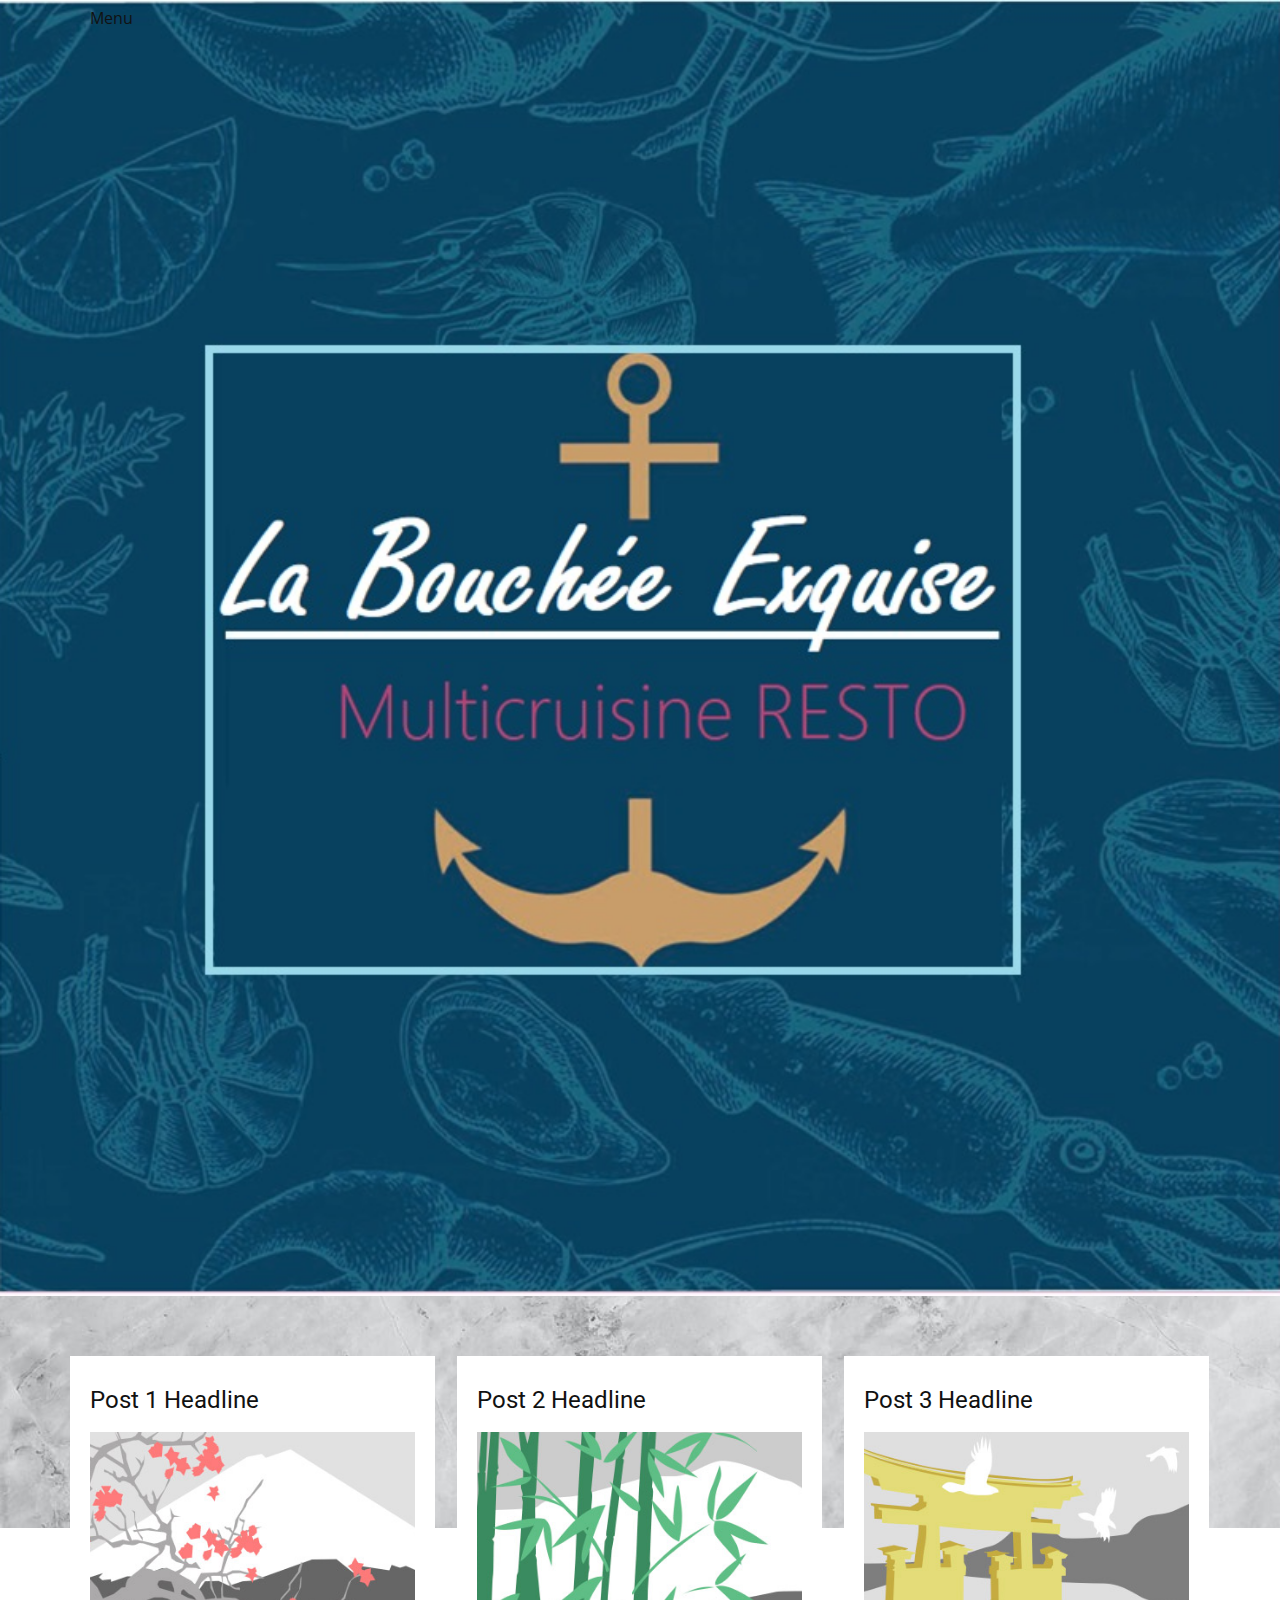
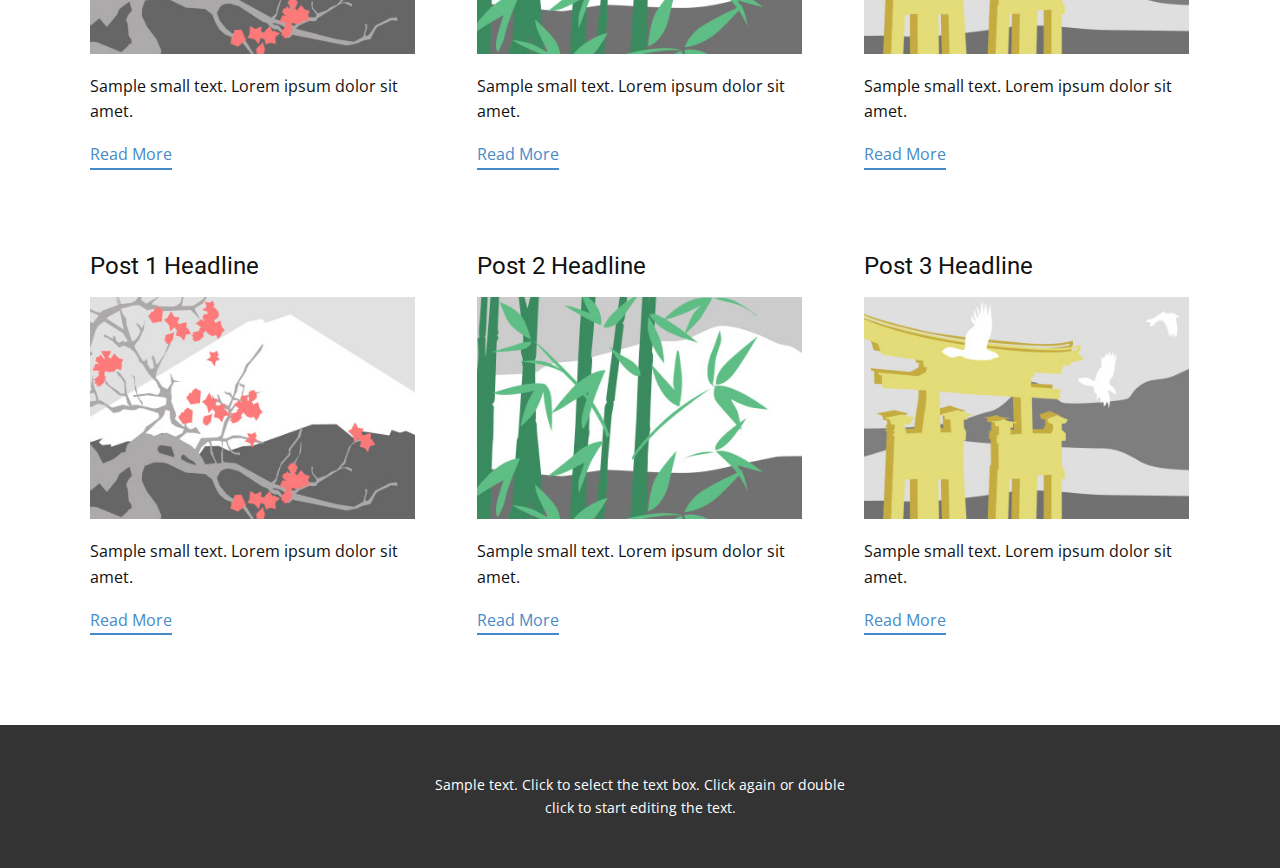
<file: resto/Copy of Restaurant/blog/blog.html>
<html style="font-size: 16px;" lang="en"><head>
    <meta name="viewport" content="width=device-width, initial-scale=1.0">
    <meta charset="utf-8">
    <meta name="keywords" content="">
    <meta name="description" content="">
    <meta name="page_type" content="np-template-header-footer-from-plugin">
    <title>Blog Template</title>
    <link rel="stylesheet" href="../nicepage.css" media="screen">
<link rel="stylesheet" href="../Blog-Template.css" media="screen">
    <script class="u-script" type="text/javascript" src="../jquery.js" defer=""></script>
    <script class="u-script" type="text/javascript" src="../nicepage.js" defer=""></script>
    <link id="u-theme-google-font" rel="stylesheet" href="https://fonts.googleapis.com/css?family=Roboto:100,100i,300,300i,400,400i,500,500i,700,700i,900,900i|Open+Sans:300,300i,400,400i,600,600i,700,700i,800,800i">
    
    
    <script type="application/ld+json">{
		"@context": "http://schema.org",
		"@type": "Organization",
		"name": "Restaurant"
}</script>
    <meta name="theme-color" content="#478ac9">
    <meta property="og:title" content="Blog Template">
    <meta property="og:description" content="">
    <meta property="og:type" content="website">
  </head>
  <body class="u-body"><header class="u-clearfix u-header u-image u-header" id="sec-af37" data-image-width="811" data-image-height="815" data-animation-name="" data-animation-duration="0" data-animation-delay="0" data-animation-direction=""><div class="u-clearfix u-sheet u-valign-top u-sheet-1">
        <nav class="u-menu u-menu-dropdown u-offcanvas u-menu-1">
          <div class="menu-collapse" style="font-size: 1rem; letter-spacing: 0px;">
            <a class="u-button-style u-custom-left-right-menu-spacing u-custom-padding-bottom u-custom-top-bottom-menu-spacing u-nav-link u-text-active-palette-1-base u-text-hover-palette-2-base" href="#">
              <svg><use xmlns:xlink="http://www.w3.org/1999/xlink" xlink:href="#menu-hamburger"></use></svg>
              <svg version="1.1" xmlns="http://www.w3.org/2000/svg" xmlns:xlink="http://www.w3.org/1999/xlink"><defs><symbol id="menu-hamburger" viewBox="0 0 16 16" style="width: 16px; height: 16px;"><rect y="1" width="16" height="2"></rect><rect y="7" width="16" height="2"></rect><rect y="13" width="16" height="2"></rect>
</symbol>
</defs></svg>
            </a>
          </div>
          <div class="u-nav-container">
            <ul class="u-nav u-unstyled u-nav-1"><li class="u-nav-item"><a class="u-button-style u-nav-link u-text-active-palette-1-base u-text-hover-palette-2-base" href="../Menu.html" style="padding: 10px 20px;">Menu</a>
</li></ul>
          </div>
          <div class="u-nav-container-collapse">
            <div class="u-black u-container-style u-inner-container-layout u-opacity u-opacity-95 u-sidenav">
              <div class="u-sidenav-overflow">
                <div class="u-menu-close"></div>
                <ul class="u-align-center u-nav u-popupmenu-items u-unstyled u-nav-2"><li class="u-nav-item"><a class="u-button-style u-nav-link" href="../Menu.html">Menu</a>
</li></ul>
              </div>
            </div>
            <div class="u-black u-menu-overlay u-opacity u-opacity-70"></div>
          </div>
        </nav>
      </div></header>
    <section class="u-clearfix u-section-1" id="sec-36a4">
      <div class="u-clearfix u-sheet u-valign-middle u-sheet-1"><!--blog--><!--blog_options_json--><!--{"type":"Recent","source":"","tags":"","count":""}--><!--/blog_options_json-->
        <div class="u-blog u-expanded-width u-repeater u-repeater-1"><!--blog_post-->
          <div class="u-blog-post u-container-style u-repeater-item u-white u-repeater-item-1">
            <div class="u-container-layout u-similar-container u-valign-top u-container-layout-1"><!--blog_post_header-->
              <h4 class="u-blog-control u-text u-text-1">
                <a class="u-post-header-link" href="../blog/post.html"><!--blog_post_header_content-->Post 1 Headline<!--/blog_post_header_content--></a>
              </h4><!--/blog_post_header--><!--blog_post_image-->
              <a class="u-post-header-link" href="../blog/post.html"><img alt="" class="u-blog-control u-expanded-width u-image u-image-default u-image-1" src="[data-uri]"></a><!--/blog_post_image--><!--blog_post_content-->
              <div class="u-blog-control u-post-content u-text u-text-2 fr-view">Sample small text. Lorem ipsum dolor sit amet.</div><!--/blog_post_content--><!--blog_post_readmore-->
              <a href="../blog/post.html" class="u-blog-control u-border-2 u-border-palette-1-base u-btn u-btn-rectangle u-button-style u-none u-btn-1"><!--blog_post_readmore_content-->Read More<!--/blog_post_readmore_content--></a><!--/blog_post_readmore-->
            </div>
          </div><div class="u-blog-post u-container-style u-repeater-item u-video-cover u-white">
            <div class="u-container-layout u-similar-container u-valign-top u-container-layout-2"><!--blog_post_header-->
              <h4 class="u-blog-control u-text u-text-3">
                <a class="u-post-header-link" href="../blog/post-1.html"><!--blog_post_header_content-->Post 2 Headline<!--/blog_post_header_content--></a>
              </h4><!--/blog_post_header--><!--blog_post_image-->
              <a class="u-post-header-link" href="../blog/post-1.html"><img alt="" class="u-blog-control u-expanded-width u-image u-image-default u-image-2" src="[data-uri]"></a><!--/blog_post_image--><!--blog_post_content-->
              <div class="u-blog-control u-post-content u-text u-text-4 fr-view">Sample small text. Lorem ipsum dolor sit amet.</div><!--/blog_post_content--><!--blog_post_readmore-->
              <a href="../blog/post-1.html" class="u-blog-control u-border-2 u-border-palette-1-base u-btn u-btn-rectangle u-button-style u-none u-btn-2"><!--blog_post_readmore_content-->Read More<!--/blog_post_readmore_content--></a><!--/blog_post_readmore-->
            </div>
          </div><div class="u-blog-post u-container-style u-repeater-item u-video-cover u-white">
            <div class="u-container-layout u-similar-container u-valign-top u-container-layout-3"><!--blog_post_header-->
              <h4 class="u-blog-control u-text u-text-5">
                <a class="u-post-header-link" href="../blog/post-2.html"><!--blog_post_header_content-->Post 3 Headline<!--/blog_post_header_content--></a>
              </h4><!--/blog_post_header--><!--blog_post_image-->
              <a class="u-post-header-link" href="../blog/post-2.html"><img alt="" class="u-blog-control u-expanded-width u-image u-image-default u-image-3" src="[data-uri]"></a><!--/blog_post_image--><!--blog_post_content-->
              <div class="u-blog-control u-post-content u-text u-text-6 fr-view">Sample small text. Lorem ipsum dolor sit amet.</div><!--/blog_post_content--><!--blog_post_readmore-->
              <a href="../blog/post-2.html" class="u-blog-control u-border-2 u-border-palette-1-base u-btn u-btn-rectangle u-button-style u-none u-btn-3"><!--blog_post_readmore_content-->Read More<!--/blog_post_readmore_content--></a><!--/blog_post_readmore-->
            </div>
          </div><div class="u-blog-post u-container-style u-repeater-item u-white u-repeater-item-1">
            <div class="u-container-layout u-similar-container u-valign-top u-container-layout-1"><!--blog_post_header-->
              <h4 class="u-blog-control u-text u-text-1">
                <a class="u-post-header-link" href="../blog/post-3.html"><!--blog_post_header_content-->Post 1 Headline<!--/blog_post_header_content--></a>
              </h4><!--/blog_post_header--><!--blog_post_image-->
              <a class="u-post-header-link" href="../blog/post-3.html"><img alt="" class="u-blog-control u-expanded-width u-image u-image-default u-image-1" src="[data-uri]"></a><!--/blog_post_image--><!--blog_post_content-->
              <div class="u-blog-control u-post-content u-text u-text-2 fr-view">Sample small text. Lorem ipsum dolor sit amet.</div><!--/blog_post_content--><!--blog_post_readmore-->
              <a href="../blog/post-3.html" class="u-blog-control u-border-2 u-border-palette-1-base u-btn u-btn-rectangle u-button-style u-none u-btn-1"><!--blog_post_readmore_content-->Read More<!--/blog_post_readmore_content--></a><!--/blog_post_readmore-->
            </div>
          </div><div class="u-blog-post u-container-style u-repeater-item u-video-cover u-white">
            <div class="u-container-layout u-similar-container u-valign-top u-container-layout-2"><!--blog_post_header-->
              <h4 class="u-blog-control u-text u-text-3">
                <a class="u-post-header-link" href="../blog/post-4.html"><!--blog_post_header_content-->Post 2 Headline<!--/blog_post_header_content--></a>
              </h4><!--/blog_post_header--><!--blog_post_image-->
              <a class="u-post-header-link" href="../blog/post-4.html"><img alt="" class="u-blog-control u-expanded-width u-image u-image-default u-image-2" src="[data-uri]"></a><!--/blog_post_image--><!--blog_post_content-->
              <div class="u-blog-control u-post-content u-text u-text-4 fr-view">Sample small text. Lorem ipsum dolor sit amet.</div><!--/blog_post_content--><!--blog_post_readmore-->
              <a href="../blog/post-4.html" class="u-blog-control u-border-2 u-border-palette-1-base u-btn u-btn-rectangle u-button-style u-none u-btn-2"><!--blog_post_readmore_content-->Read More<!--/blog_post_readmore_content--></a><!--/blog_post_readmore-->
            </div>
          </div><div class="u-blog-post u-container-style u-repeater-item u-video-cover u-white">
            <div class="u-container-layout u-similar-container u-valign-top u-container-layout-3"><!--blog_post_header-->
              <h4 class="u-blog-control u-text u-text-5">
                <a class="u-post-header-link" href="../blog/post-5.html"><!--blog_post_header_content-->Post 3 Headline<!--/blog_post_header_content--></a>
              </h4><!--/blog_post_header--><!--blog_post_image-->
              <a class="u-post-header-link" href="../blog/post-5.html"><img alt="" class="u-blog-control u-expanded-width u-image u-image-default u-image-3" src="[data-uri]"></a><!--/blog_post_image--><!--blog_post_content-->
              <div class="u-blog-control u-post-content u-text u-text-6 fr-view">Sample small text. Lorem ipsum dolor sit amet.</div><!--/blog_post_content--><!--blog_post_readmore-->
              <a href="../blog/post-5.html" class="u-blog-control u-border-2 u-border-palette-1-base u-btn u-btn-rectangle u-button-style u-none u-btn-3"><!--blog_post_readmore_content-->Read More<!--/blog_post_readmore_content--></a><!--/blog_post_readmore-->
            </div>
          </div><!--/blog_post--><!--blog_post-->
          <!--/blog_post--><!--blog_post-->
          <!--/blog_post-->
        </div><!--/blog-->
      </div>
    </section>
    
    
    <footer class="u-align-center u-clearfix u-footer u-grey-80 u-footer" id="sec-1012"><div class="u-clearfix u-sheet u-sheet-1">
        <p class="u-small-text u-text u-text-variant u-text-1">Sample text. Click to select the text box. Click again or double click to start editing the text.</p>
      </div></footer>
  
</body></html>
</file>
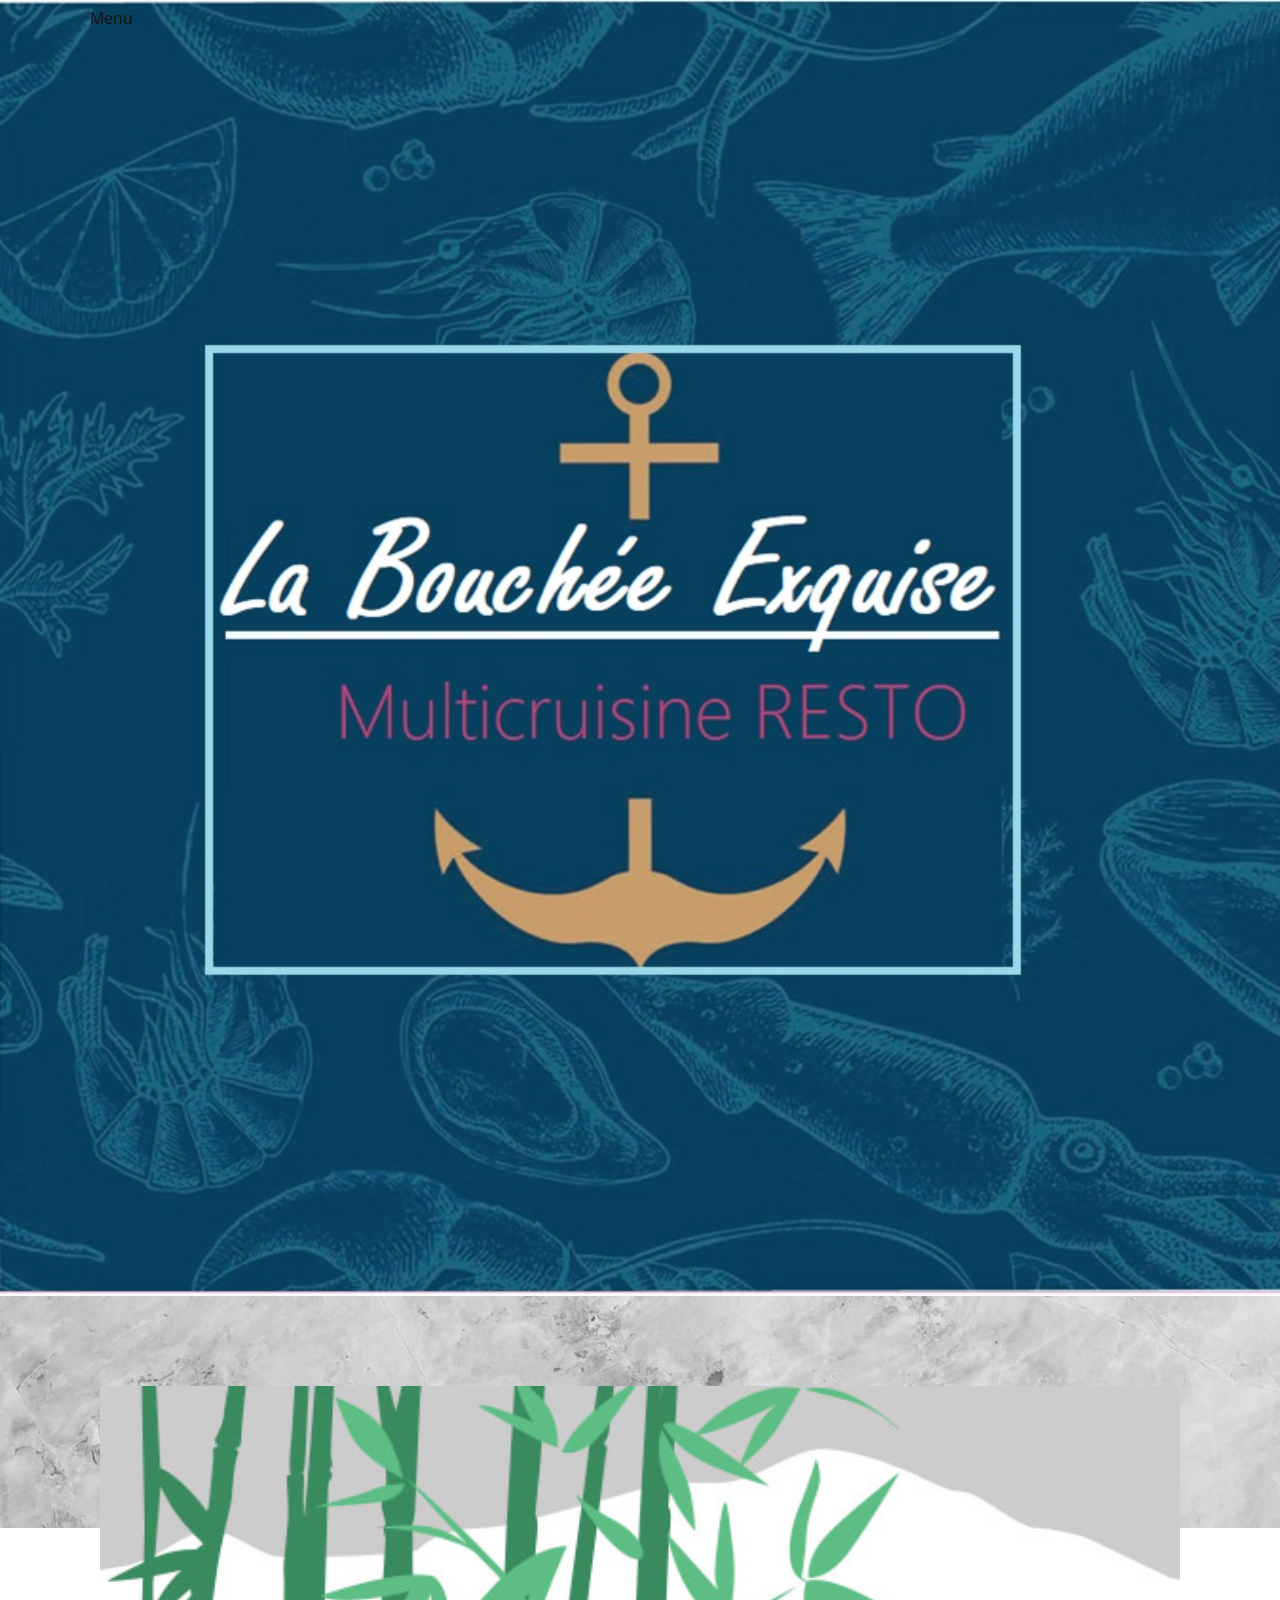
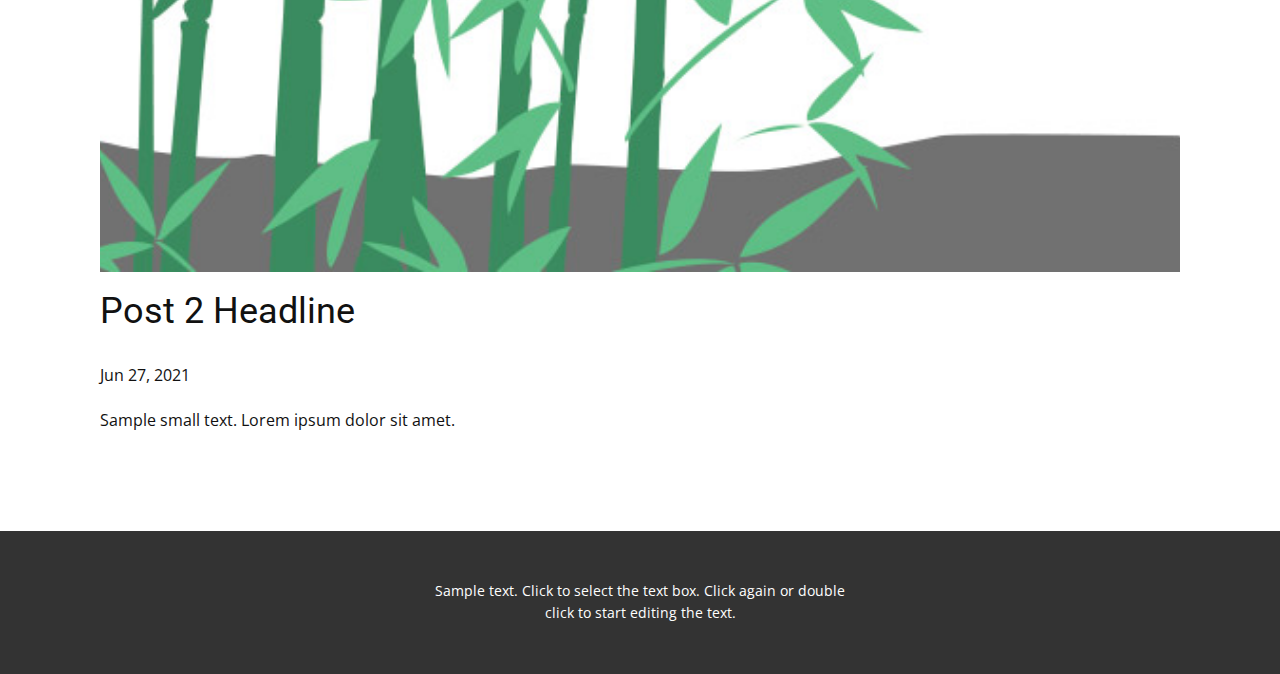
<file: resto/Copy of Restaurant/blog/post-1.html>
<!doctype html>
<html style="font-size: 16px;" lang="en"><head>
    <meta name="viewport" content="width=device-width, initial-scale=1.0">
    <meta charset="utf-8">
    <meta name="keywords" content="Post 1 Headline">
    <meta name="description" content="">
    <meta name="page_type" content="np-template-header-footer-from-plugin">
    <title>Post 2 Headline</title>
    <link rel="stylesheet" href="../nicepage.css" media="screen">
<link rel="stylesheet" href="../Post-Template.css" media="screen">
    <script class="u-script" type="text/javascript" src="../jquery.js" defer=""></script>
    <script class="u-script" type="text/javascript" src="../nicepage.js" defer=""></script>
    <link id="u-theme-google-font" rel="stylesheet" href="https://fonts.googleapis.com/css?family=Roboto:100,100i,300,300i,400,400i,500,500i,700,700i,900,900i|Open+Sans:300,300i,400,400i,600,600i,700,700i,800,800i">
    
    
    <script type="application/ld+json">{
		"@context": "http://schema.org",
		"@type": "Organization",
		"name": "Restaurant"
}</script>
    <meta name="theme-color" content="#478ac9">
    <meta property="og:title" content="Post Template">
    <meta property="og:description" content="">
    <meta property="og:type" content="website">
  </head>
  <body class="u-body"><header class="u-clearfix u-header u-image u-header" id="sec-af37" data-image-width="811" data-image-height="815" data-animation-name="" data-animation-duration="0" data-animation-delay="0" data-animation-direction=""><div class="u-clearfix u-sheet u-valign-top u-sheet-1">
        <nav class="u-menu u-menu-dropdown u-offcanvas u-menu-1">
          <div class="menu-collapse" style="font-size: 1rem; letter-spacing: 0px;">
            <a class="u-button-style u-custom-left-right-menu-spacing u-custom-padding-bottom u-custom-top-bottom-menu-spacing u-nav-link u-text-active-palette-1-base u-text-hover-palette-2-base" href="#">
              <svg><use xmlns:xlink="http://www.w3.org/1999/xlink" xlink:href="#menu-hamburger"></use></svg>
              <svg version="1.1" xmlns="http://www.w3.org/2000/svg" xmlns:xlink="http://www.w3.org/1999/xlink"><defs><symbol id="menu-hamburger" viewBox="0 0 16 16" style="width: 16px; height: 16px;"><rect y="1" width="16" height="2"></rect><rect y="7" width="16" height="2"></rect><rect y="13" width="16" height="2"></rect>
</symbol>
</defs></svg>
            </a>
          </div>
          <div class="u-nav-container">
            <ul class="u-nav u-unstyled u-nav-1"><li class="u-nav-item"><a class="u-button-style u-nav-link u-text-active-palette-1-base u-text-hover-palette-2-base" href="../Menu.html" style="padding: 10px 20px;">Menu</a>
</li></ul>
          </div>
          <div class="u-nav-container-collapse">
            <div class="u-black u-container-style u-inner-container-layout u-opacity u-opacity-95 u-sidenav">
              <div class="u-sidenav-overflow">
                <div class="u-menu-close"></div>
                <ul class="u-align-center u-nav u-popupmenu-items u-unstyled u-nav-2"><li class="u-nav-item"><a class="u-button-style u-nav-link" href="../Menu.html">Menu</a>
</li></ul>
              </div>
            </div>
            <div class="u-black u-menu-overlay u-opacity u-opacity-70"></div>
          </div>
        </nav>
      </div></header>
    <section class="u-align-center u-clearfix u-section-1" id="sec-4acd">
      <div class="u-clearfix u-sheet u-valign-middle-md u-valign-middle-sm u-valign-middle-xs u-sheet-1"><!--post_details--><!--post_details_options_json--><!--{"source":""}--><!--/post_details_options_json--><!--blog_post-->
        <div class="u-container-style u-expanded-width u-post-details u-post-details-1">
          <div class="u-container-layout u-valign-middle u-container-layout-1"><!--blog_post_image-->
            <img alt="" class="u-blog-control u-expanded-width u-image u-image-default u-image-1" src="[data-uri]"><!--/blog_post_image--><!--blog_post_header-->
            <h2 class="u-blog-control u-text u-text-1">Post 2 Headline</h2><!--/blog_post_header--><!--blog_post_metadata-->
            <div class="u-blog-control u-metadata u-metadata-1"><!--blog_post_metadata_date-->
              <span class="u-meta-date u-meta-icon">Jun 27, 2021</span><!--/blog_post_metadata_date--><!--blog_post_metadata_category-->
              <!--/blog_post_metadata_category--><!--blog_post_metadata_comments-->
              <!--/blog_post_metadata_comments-->
            </div><!--/blog_post_metadata--><!--blog_post_content-->
            <div class="u-align-justify u-blog-control u-post-content u-text u-text-2 fr-view">
  Sample small text. Lorem ipsum dolor sit amet.
  </div><!--/blog_post_content-->
          </div>
        </div><!--/blog_post--><!--/post_details-->
      </div>
    </section>
    
    
    <footer class="u-align-center u-clearfix u-footer u-grey-80 u-footer" id="sec-1012"><div class="u-clearfix u-sheet u-sheet-1">
        <p class="u-small-text u-text u-text-variant u-text-1">Sample text. Click to select the text box. Click again or double click to start editing the text.</p>
      </div></footer>
  
</body></html>
</file>
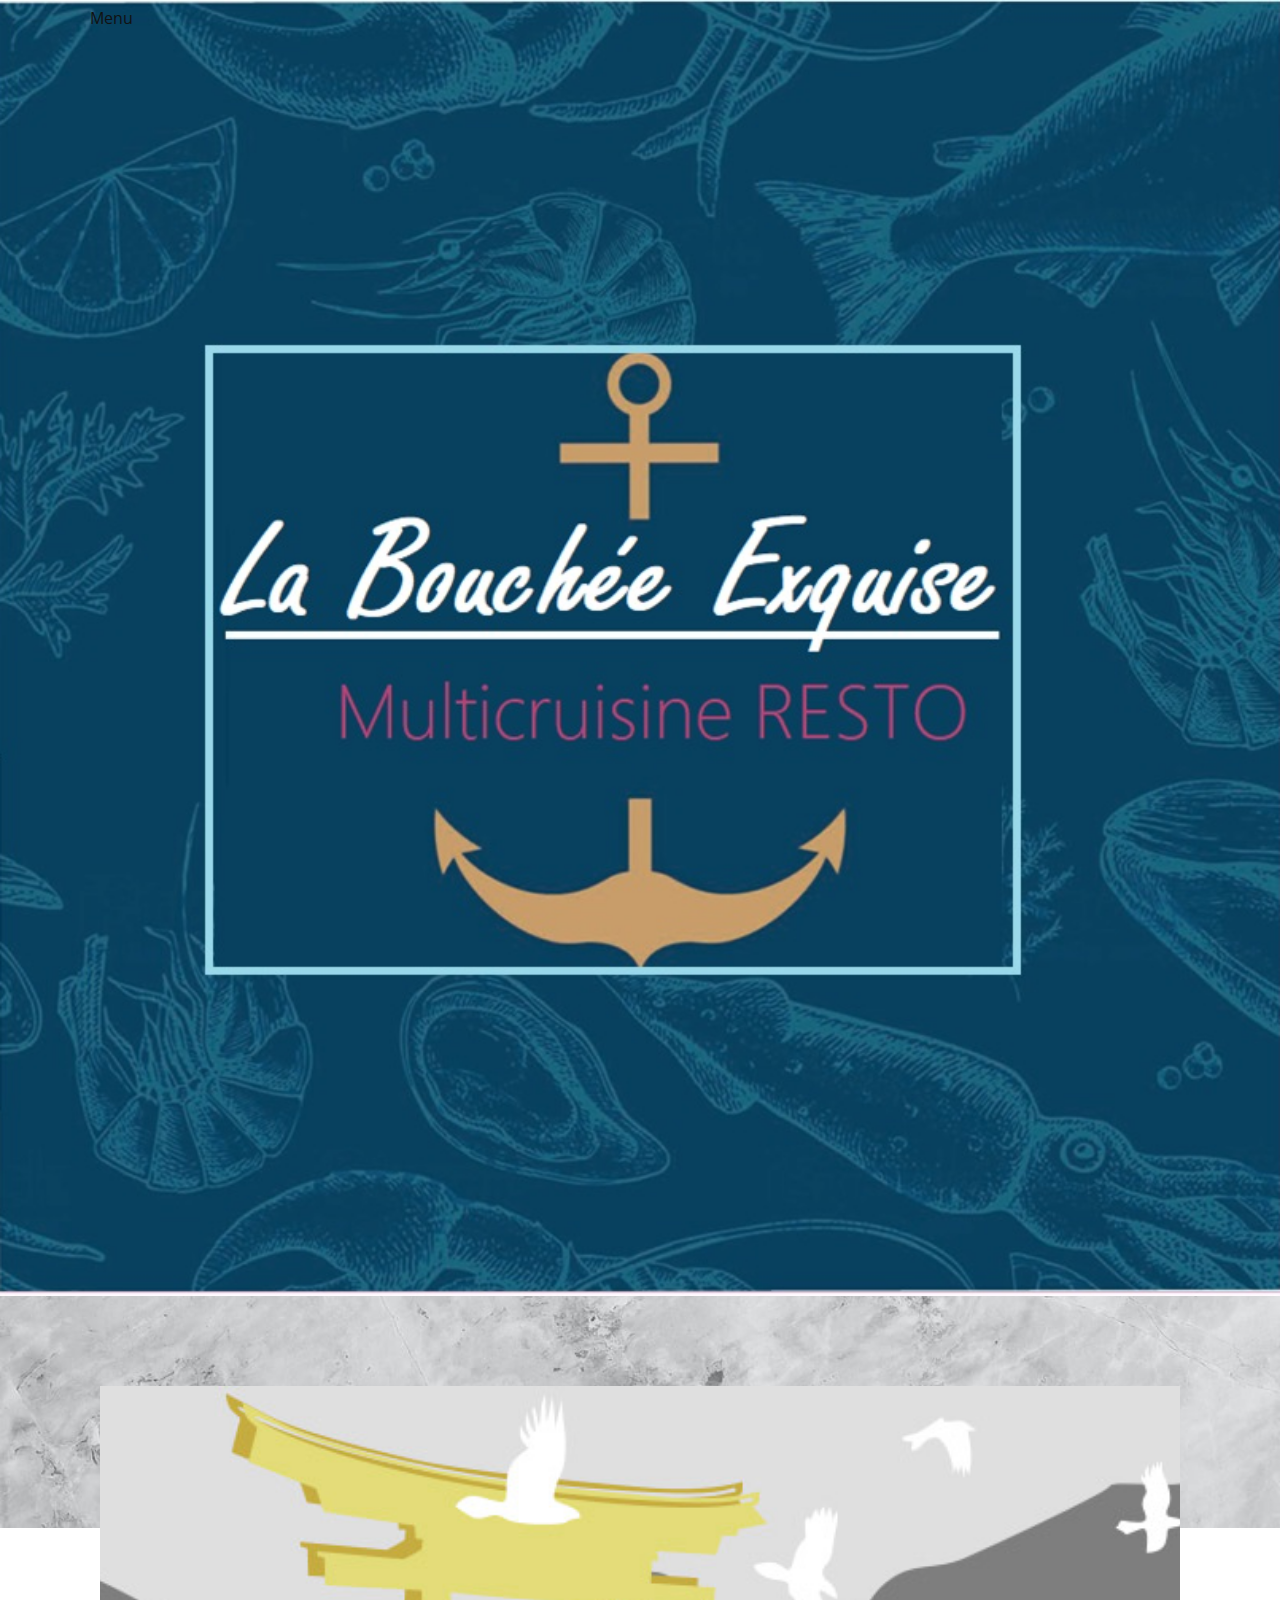
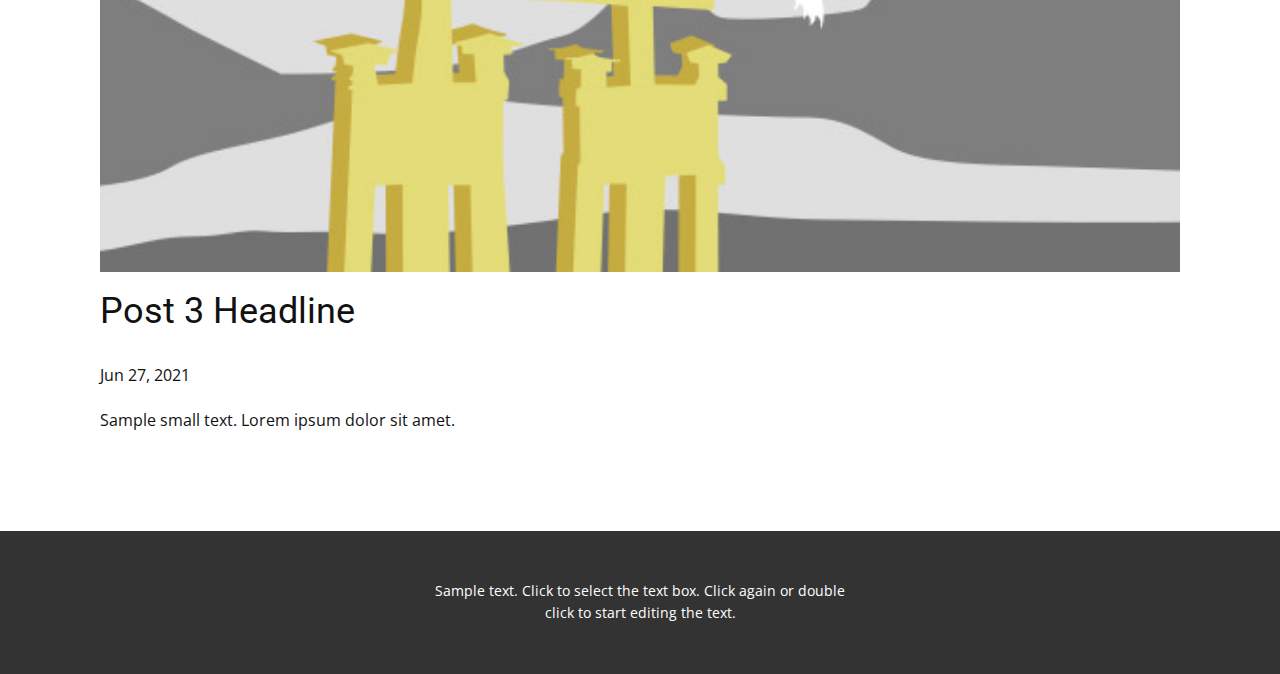
<file: resto/Copy of Restaurant/blog/post-2.html>
<!doctype html>
<html style="font-size: 16px;" lang="en"><head>
    <meta name="viewport" content="width=device-width, initial-scale=1.0">
    <meta charset="utf-8">
    <meta name="keywords" content="Post 1 Headline">
    <meta name="description" content="">
    <meta name="page_type" content="np-template-header-footer-from-plugin">
    <title>Post 3 Headline</title>
    <link rel="stylesheet" href="../nicepage.css" media="screen">
<link rel="stylesheet" href="../Post-Template.css" media="screen">
    <script class="u-script" type="text/javascript" src="../jquery.js" defer=""></script>
    <script class="u-script" type="text/javascript" src="../nicepage.js" defer=""></script>
    <link id="u-theme-google-font" rel="stylesheet" href="https://fonts.googleapis.com/css?family=Roboto:100,100i,300,300i,400,400i,500,500i,700,700i,900,900i|Open+Sans:300,300i,400,400i,600,600i,700,700i,800,800i">
    
    
    <script type="application/ld+json">{
		"@context": "http://schema.org",
		"@type": "Organization",
		"name": "Restaurant"
}</script>
    <meta name="theme-color" content="#478ac9">
    <meta property="og:title" content="Post Template">
    <meta property="og:description" content="">
    <meta property="og:type" content="website">
  </head>
  <body class="u-body"><header class="u-clearfix u-header u-image u-header" id="sec-af37" data-image-width="811" data-image-height="815" data-animation-name="" data-animation-duration="0" data-animation-delay="0" data-animation-direction=""><div class="u-clearfix u-sheet u-valign-top u-sheet-1">
        <nav class="u-menu u-menu-dropdown u-offcanvas u-menu-1">
          <div class="menu-collapse" style="font-size: 1rem; letter-spacing: 0px;">
            <a class="u-button-style u-custom-left-right-menu-spacing u-custom-padding-bottom u-custom-top-bottom-menu-spacing u-nav-link u-text-active-palette-1-base u-text-hover-palette-2-base" href="#">
              <svg><use xmlns:xlink="http://www.w3.org/1999/xlink" xlink:href="#menu-hamburger"></use></svg>
              <svg version="1.1" xmlns="http://www.w3.org/2000/svg" xmlns:xlink="http://www.w3.org/1999/xlink"><defs><symbol id="menu-hamburger" viewBox="0 0 16 16" style="width: 16px; height: 16px;"><rect y="1" width="16" height="2"></rect><rect y="7" width="16" height="2"></rect><rect y="13" width="16" height="2"></rect>
</symbol>
</defs></svg>
            </a>
          </div>
          <div class="u-nav-container">
            <ul class="u-nav u-unstyled u-nav-1"><li class="u-nav-item"><a class="u-button-style u-nav-link u-text-active-palette-1-base u-text-hover-palette-2-base" href="../Menu.html" style="padding: 10px 20px;">Menu</a>
</li></ul>
          </div>
          <div class="u-nav-container-collapse">
            <div class="u-black u-container-style u-inner-container-layout u-opacity u-opacity-95 u-sidenav">
              <div class="u-sidenav-overflow">
                <div class="u-menu-close"></div>
                <ul class="u-align-center u-nav u-popupmenu-items u-unstyled u-nav-2"><li class="u-nav-item"><a class="u-button-style u-nav-link" href="../Menu.html">Menu</a>
</li></ul>
              </div>
            </div>
            <div class="u-black u-menu-overlay u-opacity u-opacity-70"></div>
          </div>
        </nav>
      </div></header>
    <section class="u-align-center u-clearfix u-section-1" id="sec-4acd">
      <div class="u-clearfix u-sheet u-valign-middle-md u-valign-middle-sm u-valign-middle-xs u-sheet-1"><!--post_details--><!--post_details_options_json--><!--{"source":""}--><!--/post_details_options_json--><!--blog_post-->
        <div class="u-container-style u-expanded-width u-post-details u-post-details-1">
          <div class="u-container-layout u-valign-middle u-container-layout-1"><!--blog_post_image-->
            <img alt="" class="u-blog-control u-expanded-width u-image u-image-default u-image-1" src="[data-uri]"><!--/blog_post_image--><!--blog_post_header-->
            <h2 class="u-blog-control u-text u-text-1">Post 3 Headline</h2><!--/blog_post_header--><!--blog_post_metadata-->
            <div class="u-blog-control u-metadata u-metadata-1"><!--blog_post_metadata_date-->
              <span class="u-meta-date u-meta-icon">Jun 27, 2021</span><!--/blog_post_metadata_date--><!--blog_post_metadata_category-->
              <!--/blog_post_metadata_category--><!--blog_post_metadata_comments-->
              <!--/blog_post_metadata_comments-->
            </div><!--/blog_post_metadata--><!--blog_post_content-->
            <div class="u-align-justify u-blog-control u-post-content u-text u-text-2 fr-view">
  Sample small text. Lorem ipsum dolor sit amet.
  </div><!--/blog_post_content-->
          </div>
        </div><!--/blog_post--><!--/post_details-->
      </div>
    </section>
    
    
    <footer class="u-align-center u-clearfix u-footer u-grey-80 u-footer" id="sec-1012"><div class="u-clearfix u-sheet u-sheet-1">
        <p class="u-small-text u-text u-text-variant u-text-1">Sample text. Click to select the text box. Click again or double click to start editing the text.</p>
      </div></footer>
  
</body></html>
</file>
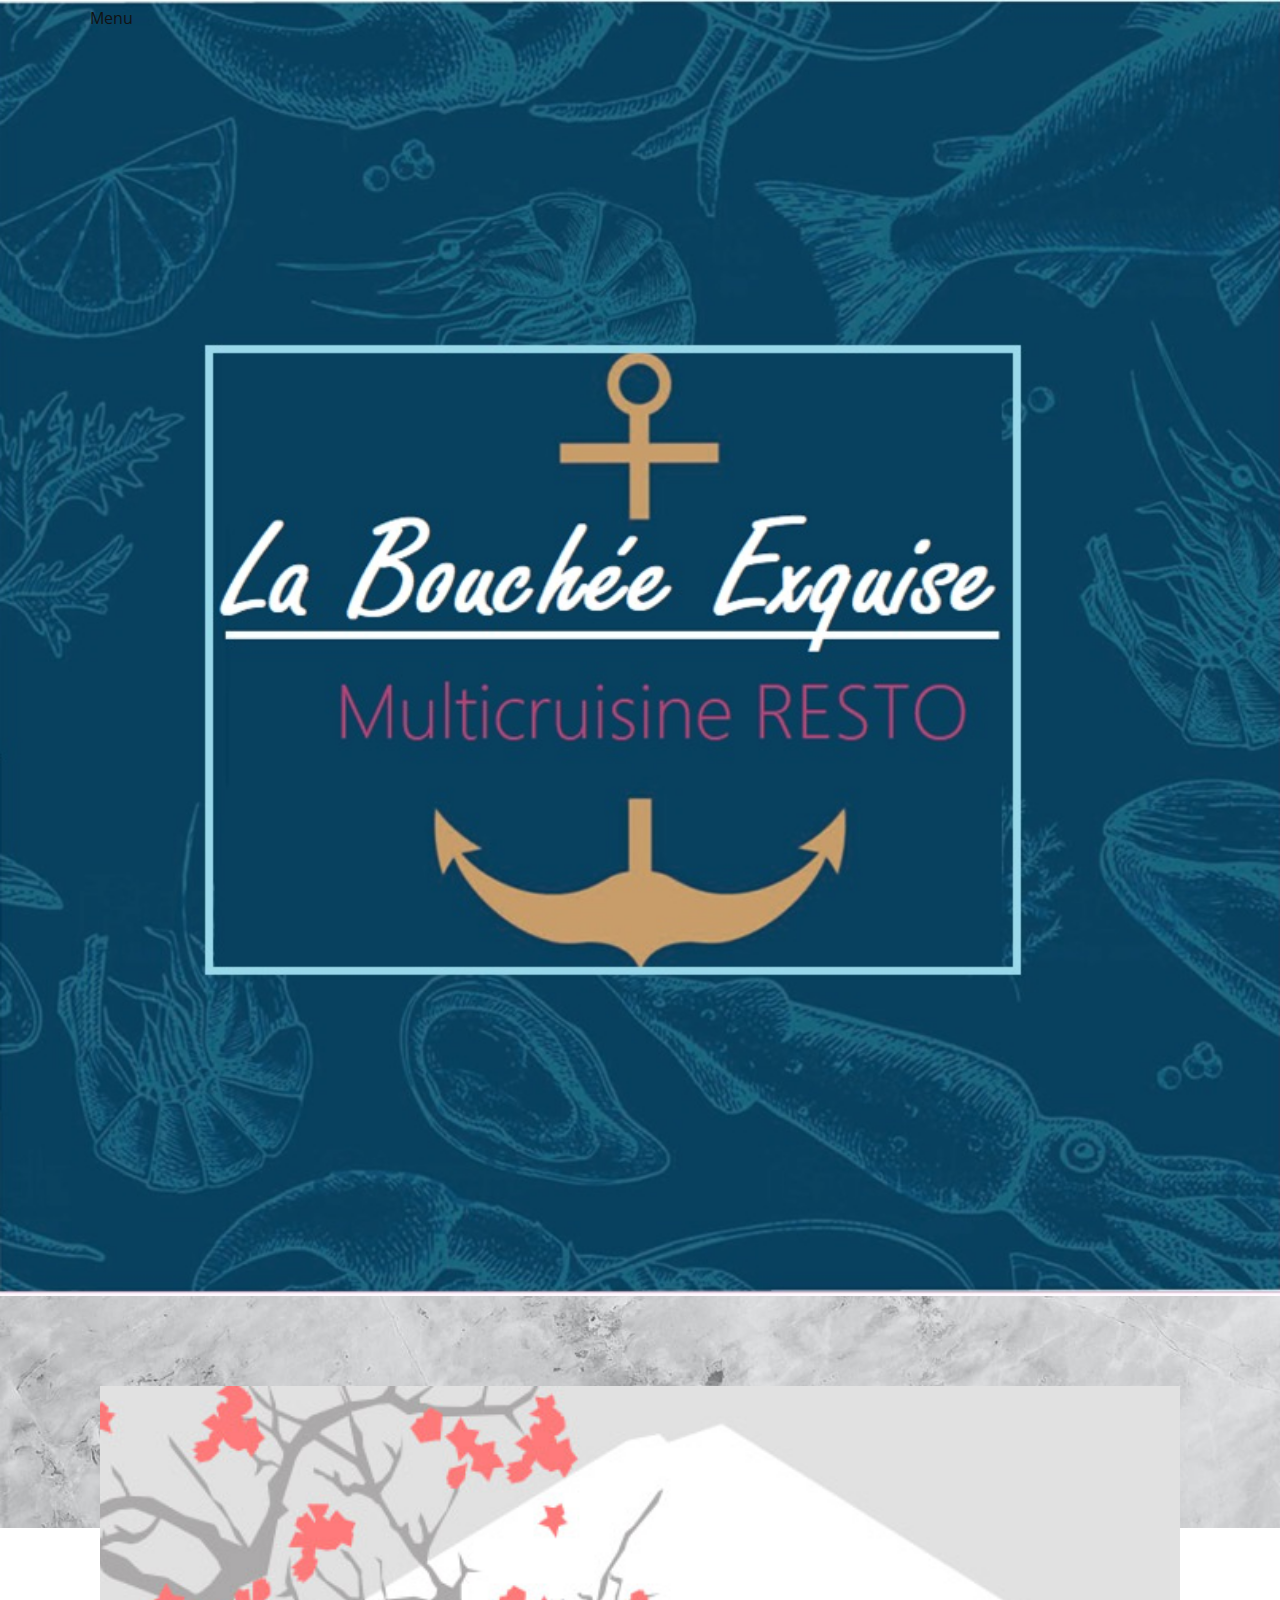
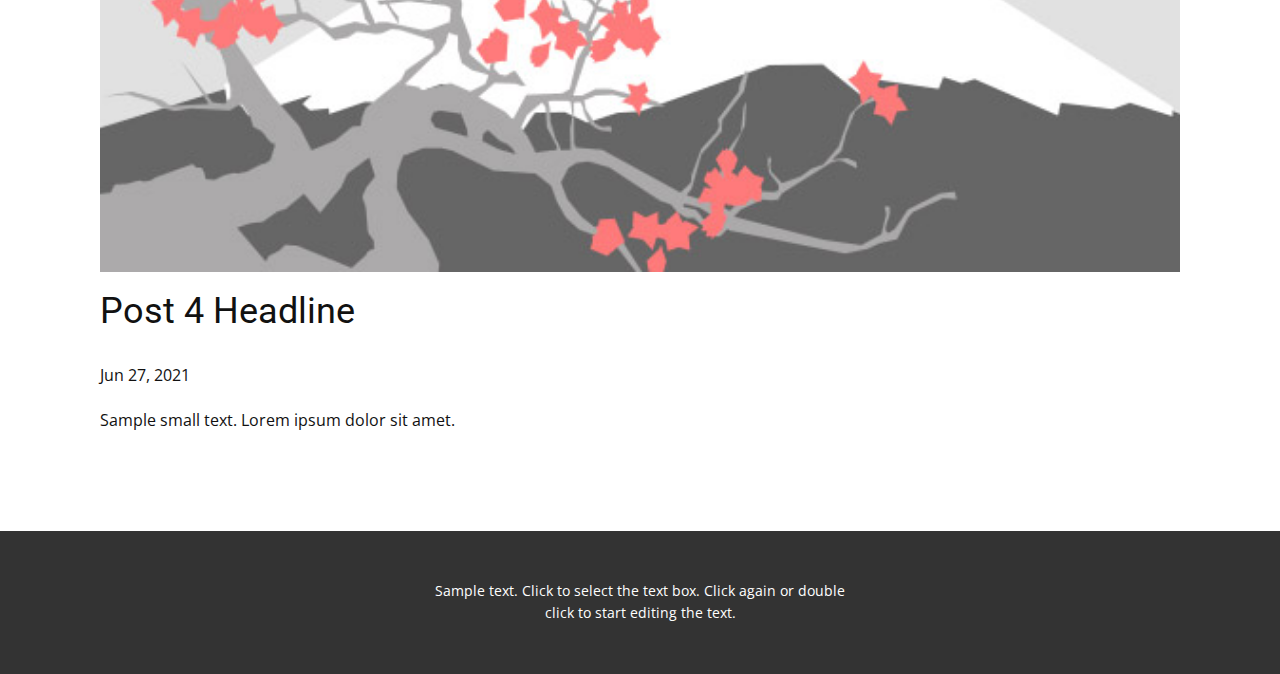
<file: resto/Copy of Restaurant/blog/post-3.html>
<!doctype html>
<html style="font-size: 16px;" lang="en"><head>
    <meta name="viewport" content="width=device-width, initial-scale=1.0">
    <meta charset="utf-8">
    <meta name="keywords" content="Post 1 Headline">
    <meta name="description" content="">
    <meta name="page_type" content="np-template-header-footer-from-plugin">
    <title>Post 4 Headline</title>
    <link rel="stylesheet" href="../nicepage.css" media="screen">
<link rel="stylesheet" href="../Post-Template.css" media="screen">
    <script class="u-script" type="text/javascript" src="../jquery.js" defer=""></script>
    <script class="u-script" type="text/javascript" src="../nicepage.js" defer=""></script>
    <link id="u-theme-google-font" rel="stylesheet" href="https://fonts.googleapis.com/css?family=Roboto:100,100i,300,300i,400,400i,500,500i,700,700i,900,900i|Open+Sans:300,300i,400,400i,600,600i,700,700i,800,800i">
    
    
    <script type="application/ld+json">{
		"@context": "http://schema.org",
		"@type": "Organization",
		"name": "Restaurant"
}</script>
    <meta name="theme-color" content="#478ac9">
    <meta property="og:title" content="Post Template">
    <meta property="og:description" content="">
    <meta property="og:type" content="website">
  </head>
  <body class="u-body"><header class="u-clearfix u-header u-image u-header" id="sec-af37" data-image-width="811" data-image-height="815" data-animation-name="" data-animation-duration="0" data-animation-delay="0" data-animation-direction=""><div class="u-clearfix u-sheet u-valign-top u-sheet-1">
        <nav class="u-menu u-menu-dropdown u-offcanvas u-menu-1">
          <div class="menu-collapse" style="font-size: 1rem; letter-spacing: 0px;">
            <a class="u-button-style u-custom-left-right-menu-spacing u-custom-padding-bottom u-custom-top-bottom-menu-spacing u-nav-link u-text-active-palette-1-base u-text-hover-palette-2-base" href="#">
              <svg><use xmlns:xlink="http://www.w3.org/1999/xlink" xlink:href="#menu-hamburger"></use></svg>
              <svg version="1.1" xmlns="http://www.w3.org/2000/svg" xmlns:xlink="http://www.w3.org/1999/xlink"><defs><symbol id="menu-hamburger" viewBox="0 0 16 16" style="width: 16px; height: 16px;"><rect y="1" width="16" height="2"></rect><rect y="7" width="16" height="2"></rect><rect y="13" width="16" height="2"></rect>
</symbol>
</defs></svg>
            </a>
          </div>
          <div class="u-nav-container">
            <ul class="u-nav u-unstyled u-nav-1"><li class="u-nav-item"><a class="u-button-style u-nav-link u-text-active-palette-1-base u-text-hover-palette-2-base" href="../Menu.html" style="padding: 10px 20px;">Menu</a>
</li></ul>
          </div>
          <div class="u-nav-container-collapse">
            <div class="u-black u-container-style u-inner-container-layout u-opacity u-opacity-95 u-sidenav">
              <div class="u-sidenav-overflow">
                <div class="u-menu-close"></div>
                <ul class="u-align-center u-nav u-popupmenu-items u-unstyled u-nav-2"><li class="u-nav-item"><a class="u-button-style u-nav-link" href="../Menu.html">Menu</a>
</li></ul>
              </div>
            </div>
            <div class="u-black u-menu-overlay u-opacity u-opacity-70"></div>
          </div>
        </nav>
      </div></header>
    <section class="u-align-center u-clearfix u-section-1" id="sec-4acd">
      <div class="u-clearfix u-sheet u-valign-middle-md u-valign-middle-sm u-valign-middle-xs u-sheet-1"><!--post_details--><!--post_details_options_json--><!--{"source":""}--><!--/post_details_options_json--><!--blog_post-->
        <div class="u-container-style u-expanded-width u-post-details u-post-details-1">
          <div class="u-container-layout u-valign-middle u-container-layout-1"><!--blog_post_image-->
            <img alt="" class="u-blog-control u-expanded-width u-image u-image-default u-image-1" src="[data-uri]"><!--/blog_post_image--><!--blog_post_header-->
            <h2 class="u-blog-control u-text u-text-1">Post 4 Headline</h2><!--/blog_post_header--><!--blog_post_metadata-->
            <div class="u-blog-control u-metadata u-metadata-1"><!--blog_post_metadata_date-->
              <span class="u-meta-date u-meta-icon">Jun 27, 2021</span><!--/blog_post_metadata_date--><!--blog_post_metadata_category-->
              <!--/blog_post_metadata_category--><!--blog_post_metadata_comments-->
              <!--/blog_post_metadata_comments-->
            </div><!--/blog_post_metadata--><!--blog_post_content-->
            <div class="u-align-justify u-blog-control u-post-content u-text u-text-2 fr-view">
  Sample small text. Lorem ipsum dolor sit amet.
  </div><!--/blog_post_content-->
          </div>
        </div><!--/blog_post--><!--/post_details-->
      </div>
    </section>
    
    
    <footer class="u-align-center u-clearfix u-footer u-grey-80 u-footer" id="sec-1012"><div class="u-clearfix u-sheet u-sheet-1">
        <p class="u-small-text u-text u-text-variant u-text-1">Sample text. Click to select the text box. Click again or double click to start editing the text.</p>
      </div></footer>
  
</body></html>
</file>
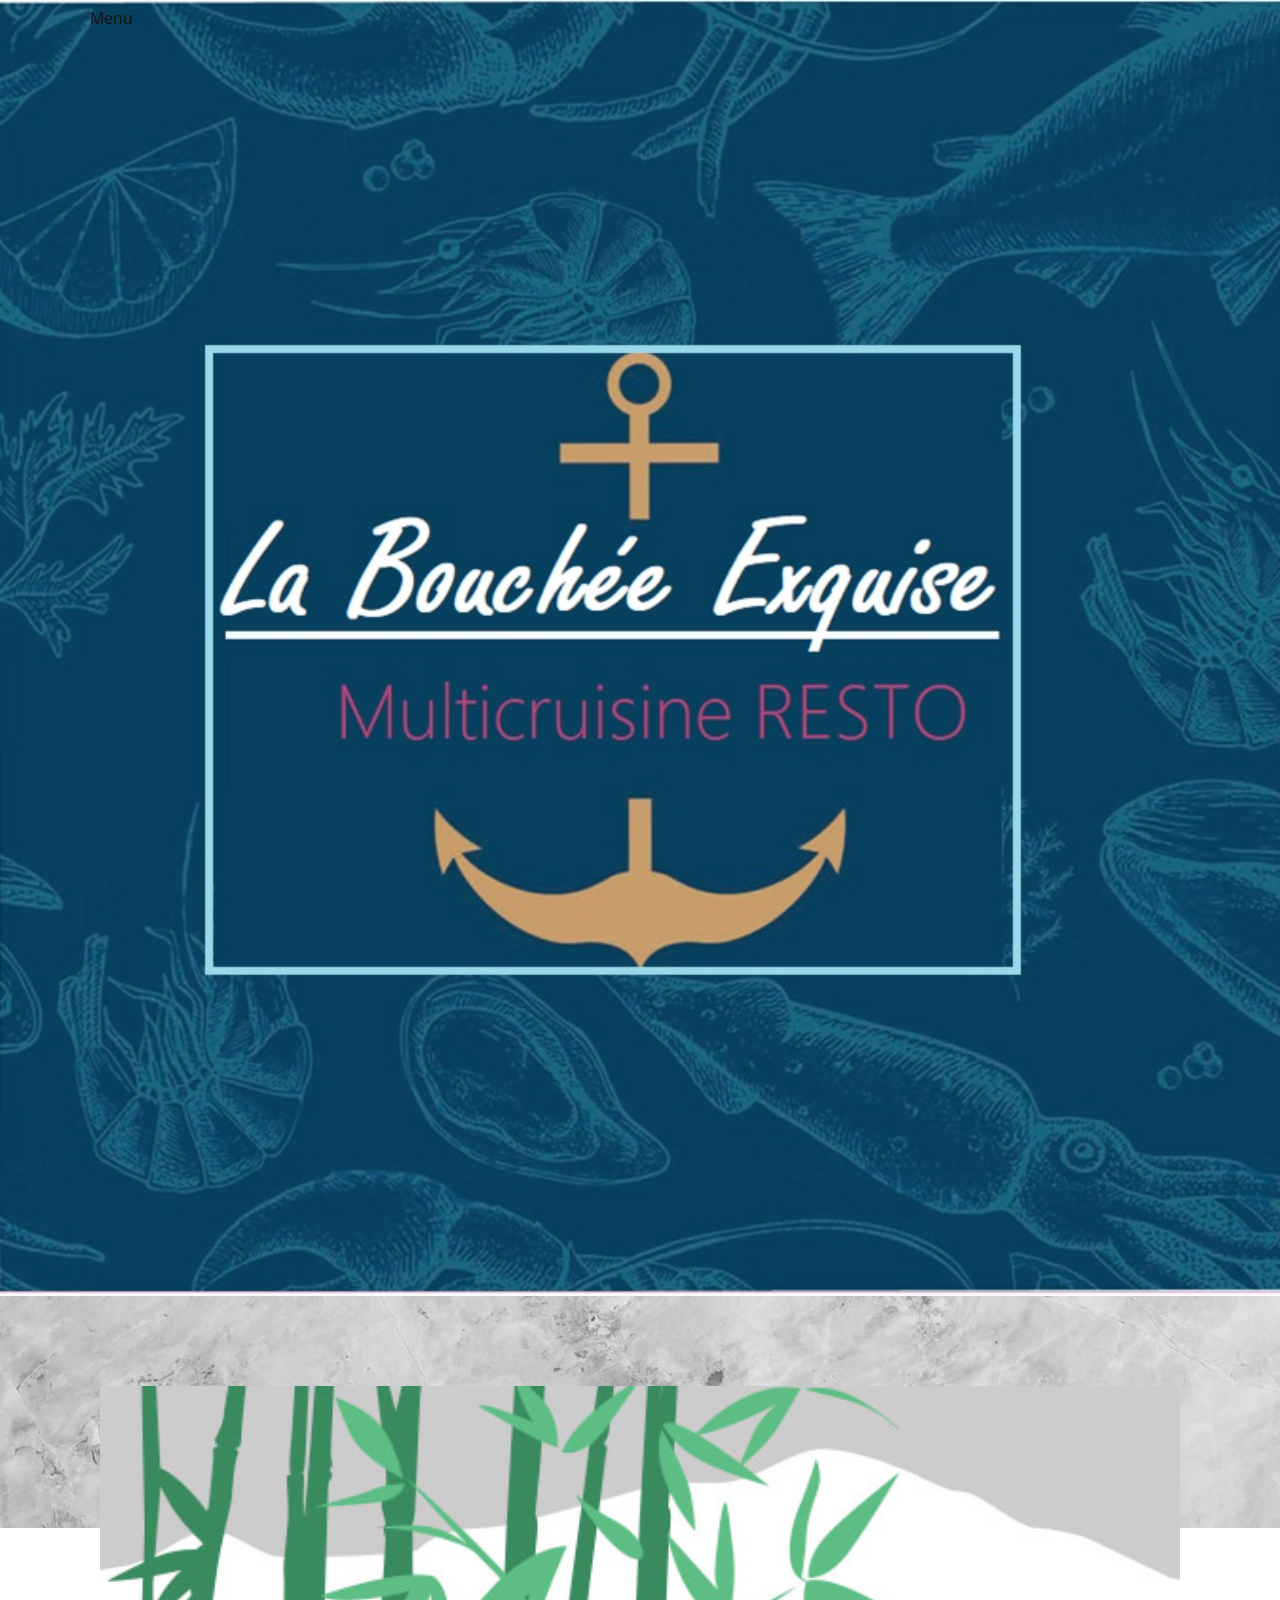
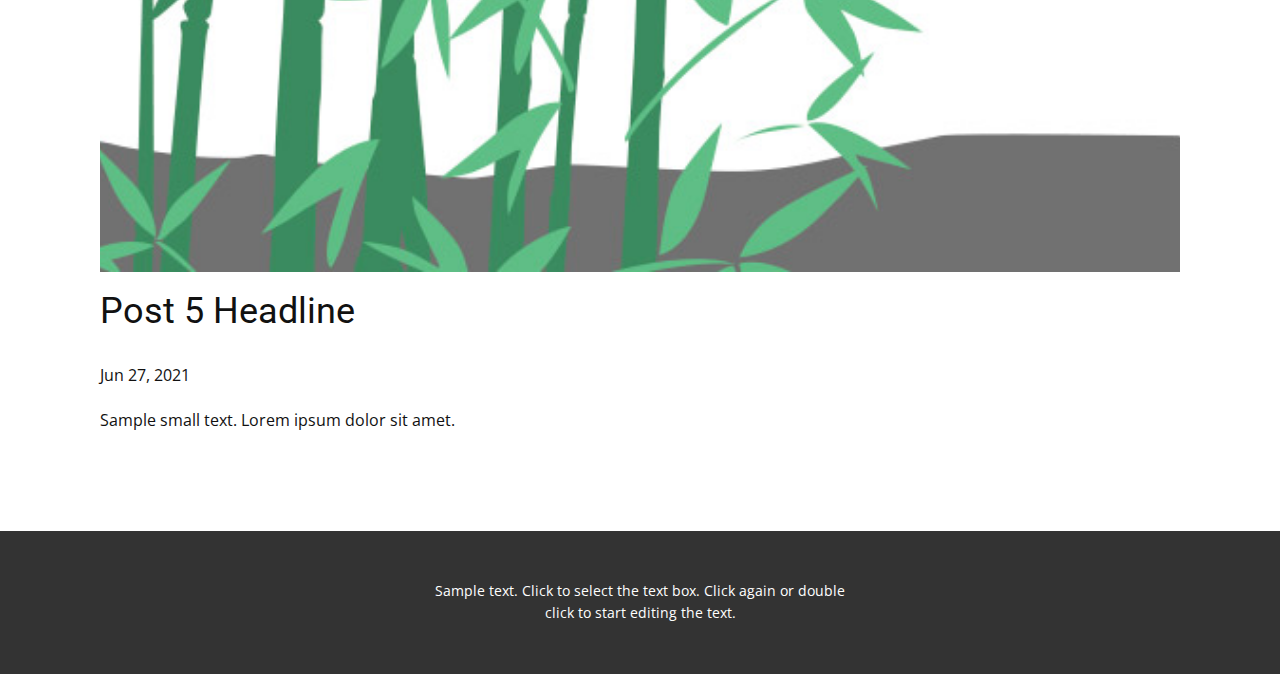
<file: resto/Copy of Restaurant/blog/post-4.html>
<!doctype html>
<html style="font-size: 16px;" lang="en"><head>
    <meta name="viewport" content="width=device-width, initial-scale=1.0">
    <meta charset="utf-8">
    <meta name="keywords" content="Post 1 Headline">
    <meta name="description" content="">
    <meta name="page_type" content="np-template-header-footer-from-plugin">
    <title>Post 5 Headline</title>
    <link rel="stylesheet" href="../nicepage.css" media="screen">
<link rel="stylesheet" href="../Post-Template.css" media="screen">
    <script class="u-script" type="text/javascript" src="../jquery.js" defer=""></script>
    <script class="u-script" type="text/javascript" src="../nicepage.js" defer=""></script>
    <link id="u-theme-google-font" rel="stylesheet" href="https://fonts.googleapis.com/css?family=Roboto:100,100i,300,300i,400,400i,500,500i,700,700i,900,900i|Open+Sans:300,300i,400,400i,600,600i,700,700i,800,800i">
    
    
    <script type="application/ld+json">{
		"@context": "http://schema.org",
		"@type": "Organization",
		"name": "Restaurant"
}</script>
    <meta name="theme-color" content="#478ac9">
    <meta property="og:title" content="Post Template">
    <meta property="og:description" content="">
    <meta property="og:type" content="website">
  </head>
  <body class="u-body"><header class="u-clearfix u-header u-image u-header" id="sec-af37" data-image-width="811" data-image-height="815" data-animation-name="" data-animation-duration="0" data-animation-delay="0" data-animation-direction=""><div class="u-clearfix u-sheet u-valign-top u-sheet-1">
        <nav class="u-menu u-menu-dropdown u-offcanvas u-menu-1">
          <div class="menu-collapse" style="font-size: 1rem; letter-spacing: 0px;">
            <a class="u-button-style u-custom-left-right-menu-spacing u-custom-padding-bottom u-custom-top-bottom-menu-spacing u-nav-link u-text-active-palette-1-base u-text-hover-palette-2-base" href="#">
              <svg><use xmlns:xlink="http://www.w3.org/1999/xlink" xlink:href="#menu-hamburger"></use></svg>
              <svg version="1.1" xmlns="http://www.w3.org/2000/svg" xmlns:xlink="http://www.w3.org/1999/xlink"><defs><symbol id="menu-hamburger" viewBox="0 0 16 16" style="width: 16px; height: 16px;"><rect y="1" width="16" height="2"></rect><rect y="7" width="16" height="2"></rect><rect y="13" width="16" height="2"></rect>
</symbol>
</defs></svg>
            </a>
          </div>
          <div class="u-nav-container">
            <ul class="u-nav u-unstyled u-nav-1"><li class="u-nav-item"><a class="u-button-style u-nav-link u-text-active-palette-1-base u-text-hover-palette-2-base" href="../Menu.html" style="padding: 10px 20px;">Menu</a>
</li></ul>
          </div>
          <div class="u-nav-container-collapse">
            <div class="u-black u-container-style u-inner-container-layout u-opacity u-opacity-95 u-sidenav">
              <div class="u-sidenav-overflow">
                <div class="u-menu-close"></div>
                <ul class="u-align-center u-nav u-popupmenu-items u-unstyled u-nav-2"><li class="u-nav-item"><a class="u-button-style u-nav-link" href="../Menu.html">Menu</a>
</li></ul>
              </div>
            </div>
            <div class="u-black u-menu-overlay u-opacity u-opacity-70"></div>
          </div>
        </nav>
      </div></header>
    <section class="u-align-center u-clearfix u-section-1" id="sec-4acd">
      <div class="u-clearfix u-sheet u-valign-middle-md u-valign-middle-sm u-valign-middle-xs u-sheet-1"><!--post_details--><!--post_details_options_json--><!--{"source":""}--><!--/post_details_options_json--><!--blog_post-->
        <div class="u-container-style u-expanded-width u-post-details u-post-details-1">
          <div class="u-container-layout u-valign-middle u-container-layout-1"><!--blog_post_image-->
            <img alt="" class="u-blog-control u-expanded-width u-image u-image-default u-image-1" src="[data-uri]"><!--/blog_post_image--><!--blog_post_header-->
            <h2 class="u-blog-control u-text u-text-1">Post 5 Headline</h2><!--/blog_post_header--><!--blog_post_metadata-->
            <div class="u-blog-control u-metadata u-metadata-1"><!--blog_post_metadata_date-->
              <span class="u-meta-date u-meta-icon">Jun 27, 2021</span><!--/blog_post_metadata_date--><!--blog_post_metadata_category-->
              <!--/blog_post_metadata_category--><!--blog_post_metadata_comments-->
              <!--/blog_post_metadata_comments-->
            </div><!--/blog_post_metadata--><!--blog_post_content-->
            <div class="u-align-justify u-blog-control u-post-content u-text u-text-2 fr-view">
  Sample small text. Lorem ipsum dolor sit amet.
  </div><!--/blog_post_content-->
          </div>
        </div><!--/blog_post--><!--/post_details-->
      </div>
    </section>
    
    
    <footer class="u-align-center u-clearfix u-footer u-grey-80 u-footer" id="sec-1012"><div class="u-clearfix u-sheet u-sheet-1">
        <p class="u-small-text u-text u-text-variant u-text-1">Sample text. Click to select the text box. Click again or double click to start editing the text.</p>
      </div></footer>
  
</body></html>
</file>
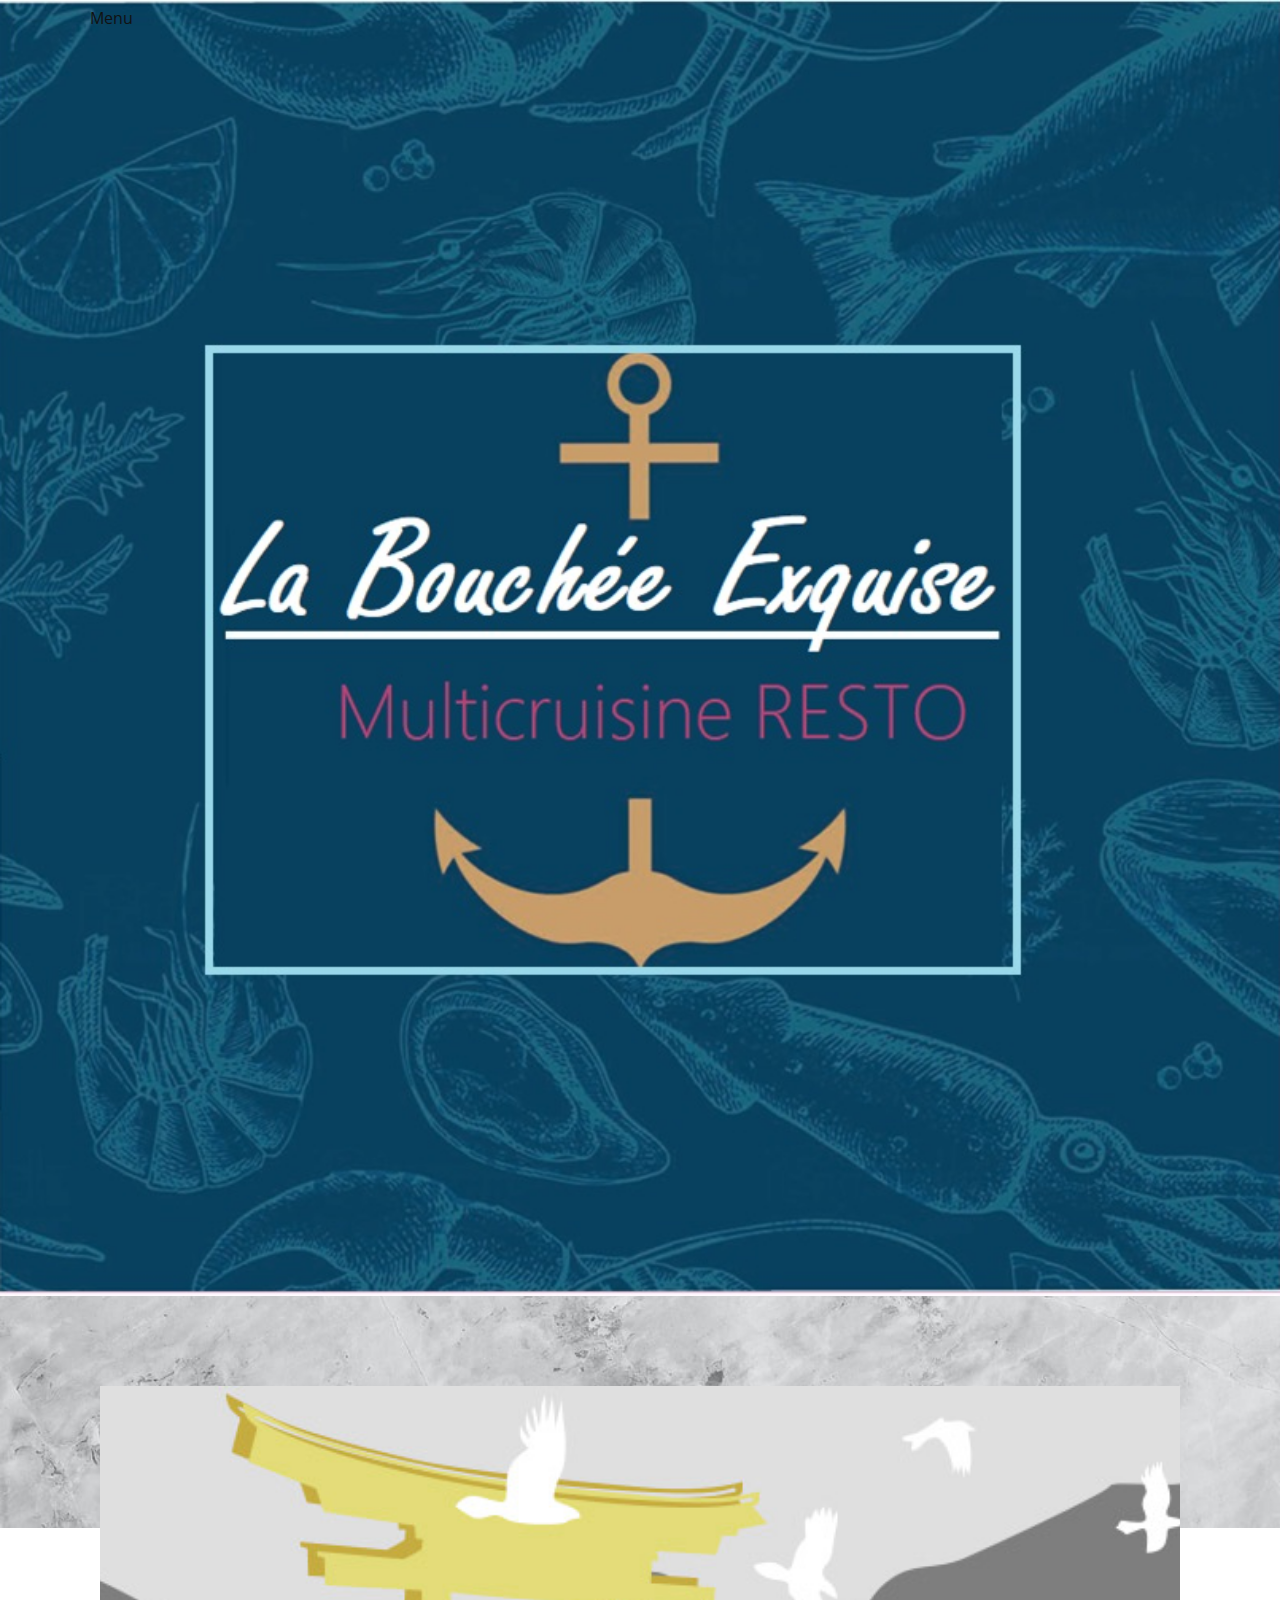
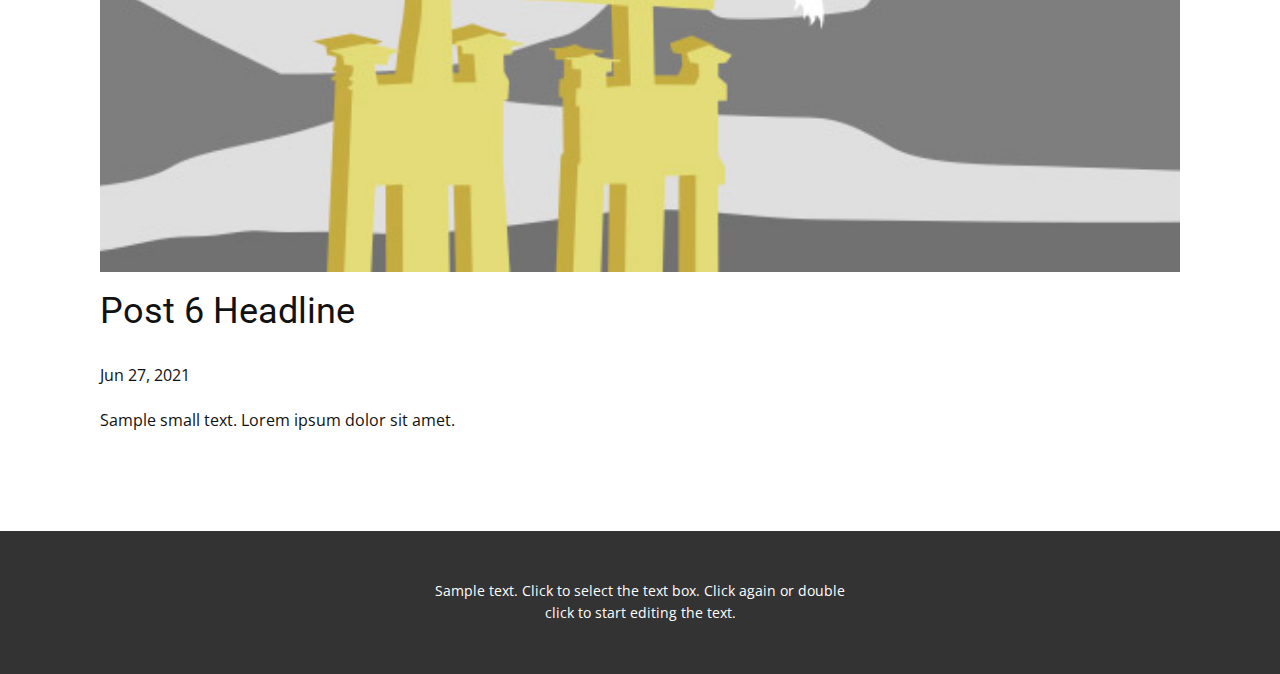
<file: resto/Copy of Restaurant/blog/post-5.html>
<!doctype html>
<html style="font-size: 16px;" lang="en"><head>
    <meta name="viewport" content="width=device-width, initial-scale=1.0">
    <meta charset="utf-8">
    <meta name="keywords" content="Post 1 Headline">
    <meta name="description" content="">
    <meta name="page_type" content="np-template-header-footer-from-plugin">
    <title>Post 6 Headline</title>
    <link rel="stylesheet" href="../nicepage.css" media="screen">
<link rel="stylesheet" href="../Post-Template.css" media="screen">
    <script class="u-script" type="text/javascript" src="../jquery.js" defer=""></script>
    <script class="u-script" type="text/javascript" src="../nicepage.js" defer=""></script>
    <link id="u-theme-google-font" rel="stylesheet" href="https://fonts.googleapis.com/css?family=Roboto:100,100i,300,300i,400,400i,500,500i,700,700i,900,900i|Open+Sans:300,300i,400,400i,600,600i,700,700i,800,800i">
    
    
    <script type="application/ld+json">{
		"@context": "http://schema.org",
		"@type": "Organization",
		"name": "Restaurant"
}</script>
    <meta name="theme-color" content="#478ac9">
    <meta property="og:title" content="Post Template">
    <meta property="og:description" content="">
    <meta property="og:type" content="website">
  </head>
  <body class="u-body"><header class="u-clearfix u-header u-image u-header" id="sec-af37" data-image-width="811" data-image-height="815" data-animation-name="" data-animation-duration="0" data-animation-delay="0" data-animation-direction=""><div class="u-clearfix u-sheet u-valign-top u-sheet-1">
        <nav class="u-menu u-menu-dropdown u-offcanvas u-menu-1">
          <div class="menu-collapse" style="font-size: 1rem; letter-spacing: 0px;">
            <a class="u-button-style u-custom-left-right-menu-spacing u-custom-padding-bottom u-custom-top-bottom-menu-spacing u-nav-link u-text-active-palette-1-base u-text-hover-palette-2-base" href="#">
              <svg><use xmlns:xlink="http://www.w3.org/1999/xlink" xlink:href="#menu-hamburger"></use></svg>
              <svg version="1.1" xmlns="http://www.w3.org/2000/svg" xmlns:xlink="http://www.w3.org/1999/xlink"><defs><symbol id="menu-hamburger" viewBox="0 0 16 16" style="width: 16px; height: 16px;"><rect y="1" width="16" height="2"></rect><rect y="7" width="16" height="2"></rect><rect y="13" width="16" height="2"></rect>
</symbol>
</defs></svg>
            </a>
          </div>
          <div class="u-nav-container">
            <ul class="u-nav u-unstyled u-nav-1"><li class="u-nav-item"><a class="u-button-style u-nav-link u-text-active-palette-1-base u-text-hover-palette-2-base" href="../Menu.html" style="padding: 10px 20px;">Menu</a>
</li></ul>
          </div>
          <div class="u-nav-container-collapse">
            <div class="u-black u-container-style u-inner-container-layout u-opacity u-opacity-95 u-sidenav">
              <div class="u-sidenav-overflow">
                <div class="u-menu-close"></div>
                <ul class="u-align-center u-nav u-popupmenu-items u-unstyled u-nav-2"><li class="u-nav-item"><a class="u-button-style u-nav-link" href="../Menu.html">Menu</a>
</li></ul>
              </div>
            </div>
            <div class="u-black u-menu-overlay u-opacity u-opacity-70"></div>
          </div>
        </nav>
      </div></header>
    <section class="u-align-center u-clearfix u-section-1" id="sec-4acd">
      <div class="u-clearfix u-sheet u-valign-middle-md u-valign-middle-sm u-valign-middle-xs u-sheet-1"><!--post_details--><!--post_details_options_json--><!--{"source":""}--><!--/post_details_options_json--><!--blog_post-->
        <div class="u-container-style u-expanded-width u-post-details u-post-details-1">
          <div class="u-container-layout u-valign-middle u-container-layout-1"><!--blog_post_image-->
            <img alt="" class="u-blog-control u-expanded-width u-image u-image-default u-image-1" src="[data-uri]"><!--/blog_post_image--><!--blog_post_header-->
            <h2 class="u-blog-control u-text u-text-1">Post 6 Headline</h2><!--/blog_post_header--><!--blog_post_metadata-->
            <div class="u-blog-control u-metadata u-metadata-1"><!--blog_post_metadata_date-->
              <span class="u-meta-date u-meta-icon">Jun 27, 2021</span><!--/blog_post_metadata_date--><!--blog_post_metadata_category-->
              <!--/blog_post_metadata_category--><!--blog_post_metadata_comments-->
              <!--/blog_post_metadata_comments-->
            </div><!--/blog_post_metadata--><!--blog_post_content-->
            <div class="u-align-justify u-blog-control u-post-content u-text u-text-2 fr-view">
  Sample small text. Lorem ipsum dolor sit amet.
  </div><!--/blog_post_content-->
          </div>
        </div><!--/blog_post--><!--/post_details-->
      </div>
    </section>
    
    
    <footer class="u-align-center u-clearfix u-footer u-grey-80 u-footer" id="sec-1012"><div class="u-clearfix u-sheet u-sheet-1">
        <p class="u-small-text u-text u-text-variant u-text-1">Sample text. Click to select the text box. Click again or double click to start editing the text.</p>
      </div></footer>
  
</body></html>
</file>
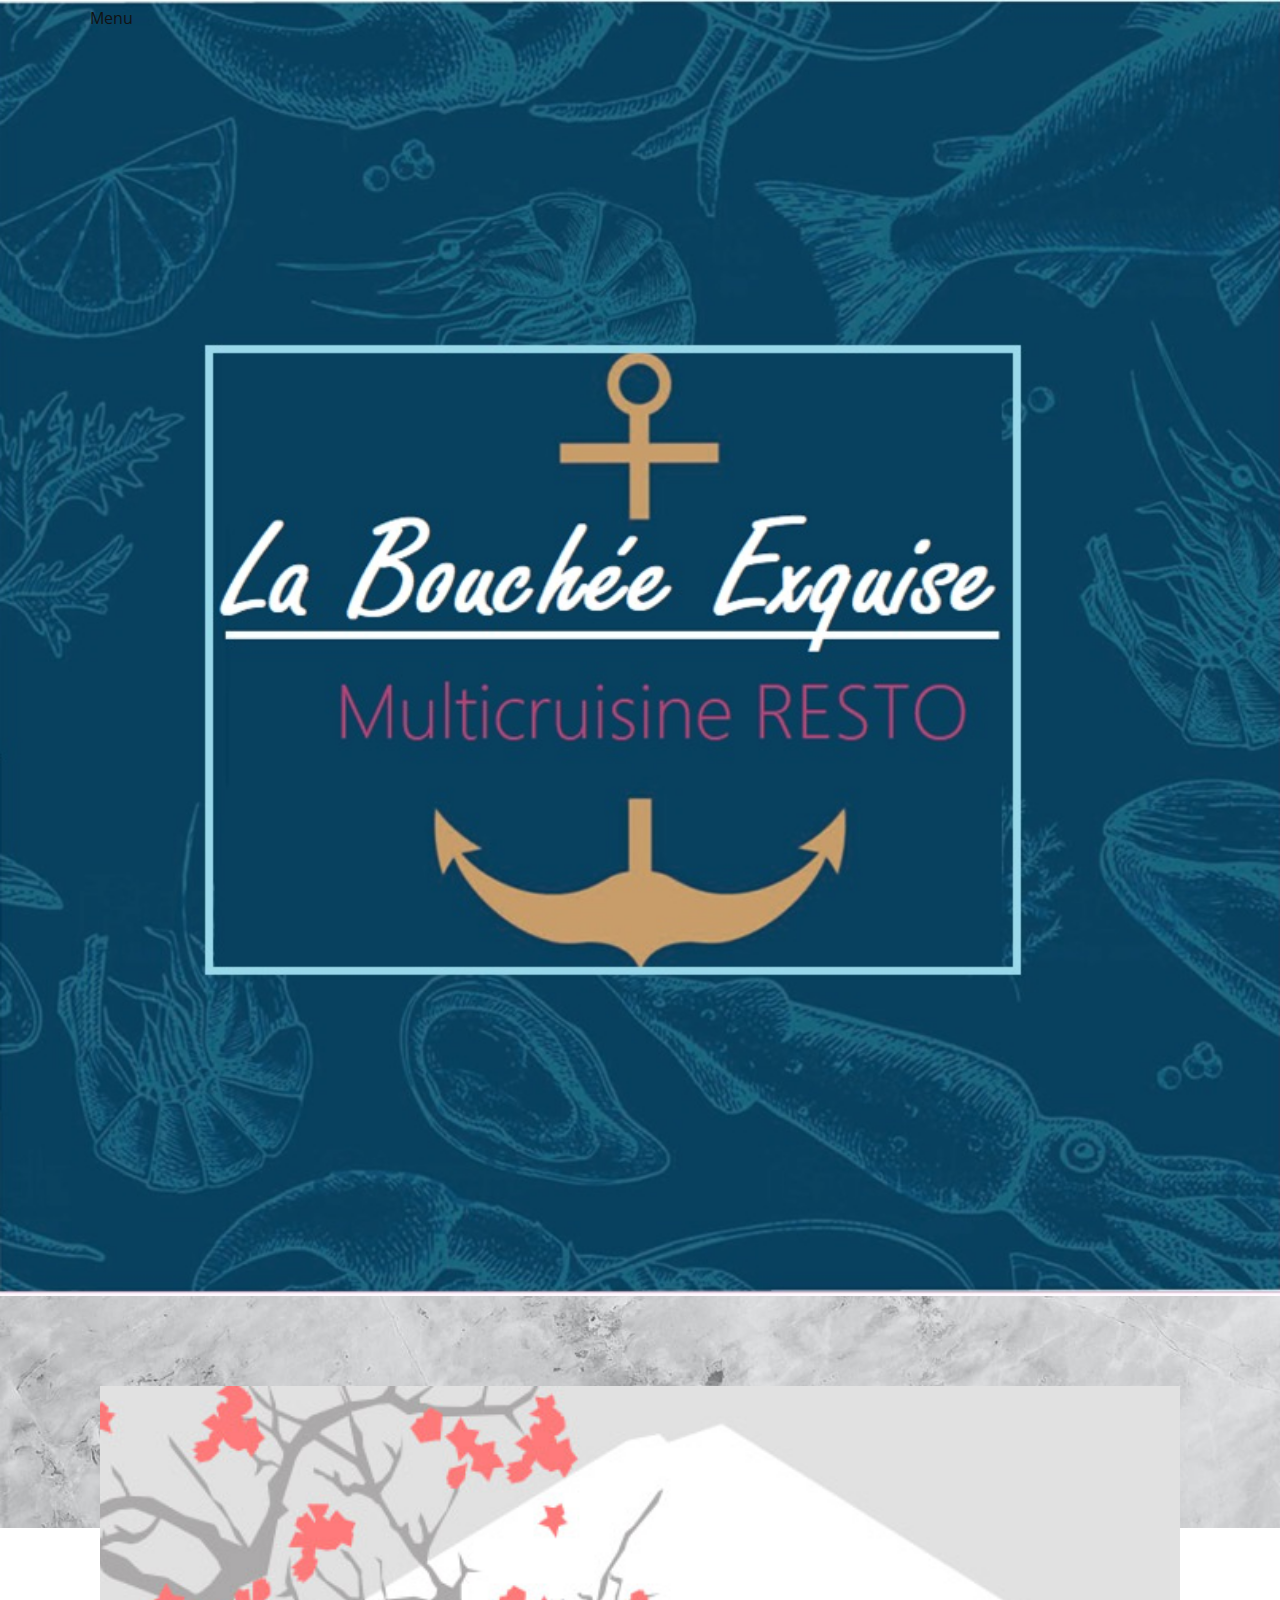
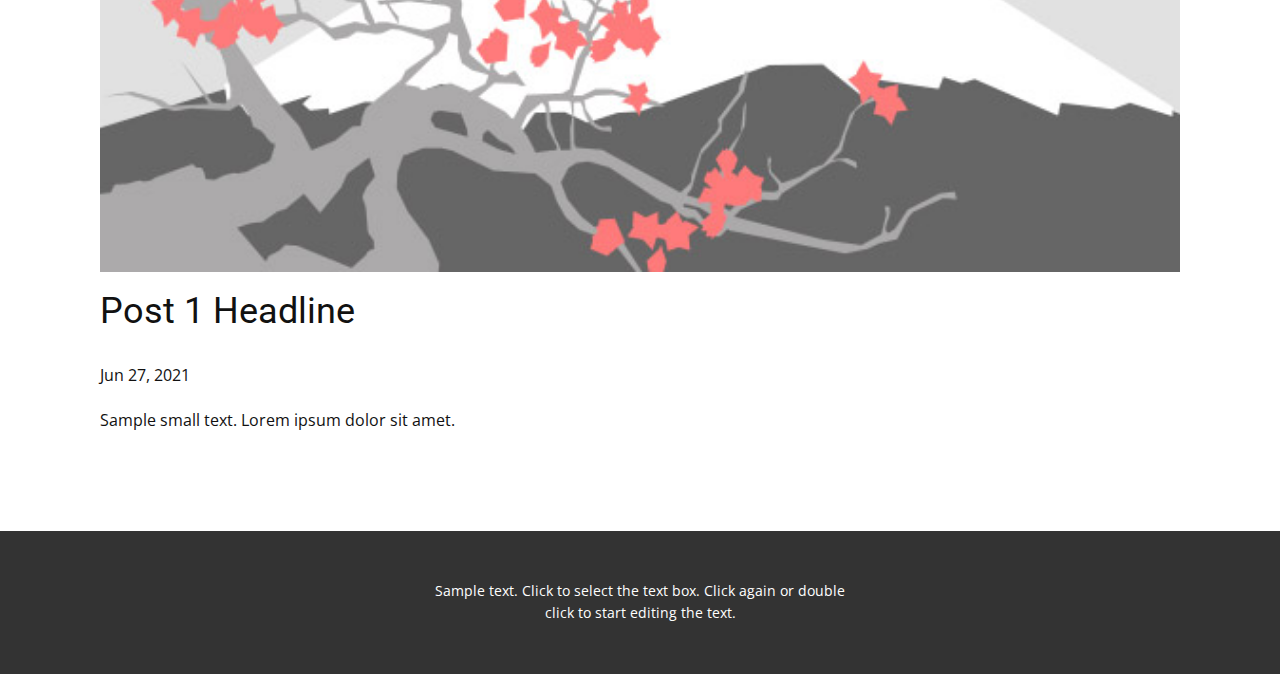
<file: resto/Copy of Restaurant/blog/post.html>
<!doctype html>
<html style="font-size: 16px;" lang="en"><head>
    <meta name="viewport" content="width=device-width, initial-scale=1.0">
    <meta charset="utf-8">
    <meta name="keywords" content="Post 1 Headline">
    <meta name="description" content="">
    <meta name="page_type" content="np-template-header-footer-from-plugin">
    <title>Post 1 Headline</title>
    <link rel="stylesheet" href="../nicepage.css" media="screen">
<link rel="stylesheet" href="../Post-Template.css" media="screen">
    <script class="u-script" type="text/javascript" src="../jquery.js" defer=""></script>
    <script class="u-script" type="text/javascript" src="../nicepage.js" defer=""></script>
    <link id="u-theme-google-font" rel="stylesheet" href="https://fonts.googleapis.com/css?family=Roboto:100,100i,300,300i,400,400i,500,500i,700,700i,900,900i|Open+Sans:300,300i,400,400i,600,600i,700,700i,800,800i">
    
    
    <script type="application/ld+json">{
		"@context": "http://schema.org",
		"@type": "Organization",
		"name": "Restaurant"
}</script>
    <meta name="theme-color" content="#478ac9">
    <meta property="og:title" content="Post Template">
    <meta property="og:description" content="">
    <meta property="og:type" content="website">
  </head>
  <body class="u-body"><header class="u-clearfix u-header u-image u-header" id="sec-af37" data-image-width="811" data-image-height="815" data-animation-name="" data-animation-duration="0" data-animation-delay="0" data-animation-direction=""><div class="u-clearfix u-sheet u-valign-top u-sheet-1">
        <nav class="u-menu u-menu-dropdown u-offcanvas u-menu-1">
          <div class="menu-collapse" style="font-size: 1rem; letter-spacing: 0px;">
            <a class="u-button-style u-custom-left-right-menu-spacing u-custom-padding-bottom u-custom-top-bottom-menu-spacing u-nav-link u-text-active-palette-1-base u-text-hover-palette-2-base" href="#">
              <svg><use xmlns:xlink="http://www.w3.org/1999/xlink" xlink:href="#menu-hamburger"></use></svg>
              <svg version="1.1" xmlns="http://www.w3.org/2000/svg" xmlns:xlink="http://www.w3.org/1999/xlink"><defs><symbol id="menu-hamburger" viewBox="0 0 16 16" style="width: 16px; height: 16px;"><rect y="1" width="16" height="2"></rect><rect y="7" width="16" height="2"></rect><rect y="13" width="16" height="2"></rect>
</symbol>
</defs></svg>
            </a>
          </div>
          <div class="u-nav-container">
            <ul class="u-nav u-unstyled u-nav-1"><li class="u-nav-item"><a class="u-button-style u-nav-link u-text-active-palette-1-base u-text-hover-palette-2-base" href="../Menu.html" style="padding: 10px 20px;">Menu</a>
</li></ul>
          </div>
          <div class="u-nav-container-collapse">
            <div class="u-black u-container-style u-inner-container-layout u-opacity u-opacity-95 u-sidenav">
              <div class="u-sidenav-overflow">
                <div class="u-menu-close"></div>
                <ul class="u-align-center u-nav u-popupmenu-items u-unstyled u-nav-2"><li class="u-nav-item"><a class="u-button-style u-nav-link" href="../Menu.html">Menu</a>
</li></ul>
              </div>
            </div>
            <div class="u-black u-menu-overlay u-opacity u-opacity-70"></div>
          </div>
        </nav>
      </div></header>
    <section class="u-align-center u-clearfix u-section-1" id="sec-4acd">
      <div class="u-clearfix u-sheet u-valign-middle-md u-valign-middle-sm u-valign-middle-xs u-sheet-1"><!--post_details--><!--post_details_options_json--><!--{"source":""}--><!--/post_details_options_json--><!--blog_post-->
        <div class="u-container-style u-expanded-width u-post-details u-post-details-1">
          <div class="u-container-layout u-valign-middle u-container-layout-1"><!--blog_post_image-->
            <img alt="" class="u-blog-control u-expanded-width u-image u-image-default u-image-1" src="[data-uri]"><!--/blog_post_image--><!--blog_post_header-->
            <h2 class="u-blog-control u-text u-text-1">Post 1 Headline</h2><!--/blog_post_header--><!--blog_post_metadata-->
            <div class="u-blog-control u-metadata u-metadata-1"><!--blog_post_metadata_date-->
              <span class="u-meta-date u-meta-icon">Jun 27, 2021</span><!--/blog_post_metadata_date--><!--blog_post_metadata_category-->
              <!--/blog_post_metadata_category--><!--blog_post_metadata_comments-->
              <!--/blog_post_metadata_comments-->
            </div><!--/blog_post_metadata--><!--blog_post_content-->
            <div class="u-align-justify u-blog-control u-post-content u-text u-text-2 fr-view">
  Sample small text. Lorem ipsum dolor sit amet.
  </div><!--/blog_post_content-->
          </div>
        </div><!--/blog_post--><!--/post_details-->
      </div>
    </section>
    
    
    <footer class="u-align-center u-clearfix u-footer u-grey-80 u-footer" id="sec-1012"><div class="u-clearfix u-sheet u-sheet-1">
        <p class="u-small-text u-text u-text-variant u-text-1">Sample text. Click to select the text box. Click again or double click to start editing the text.</p>
      </div></footer>
  
</body></html>
</file>
